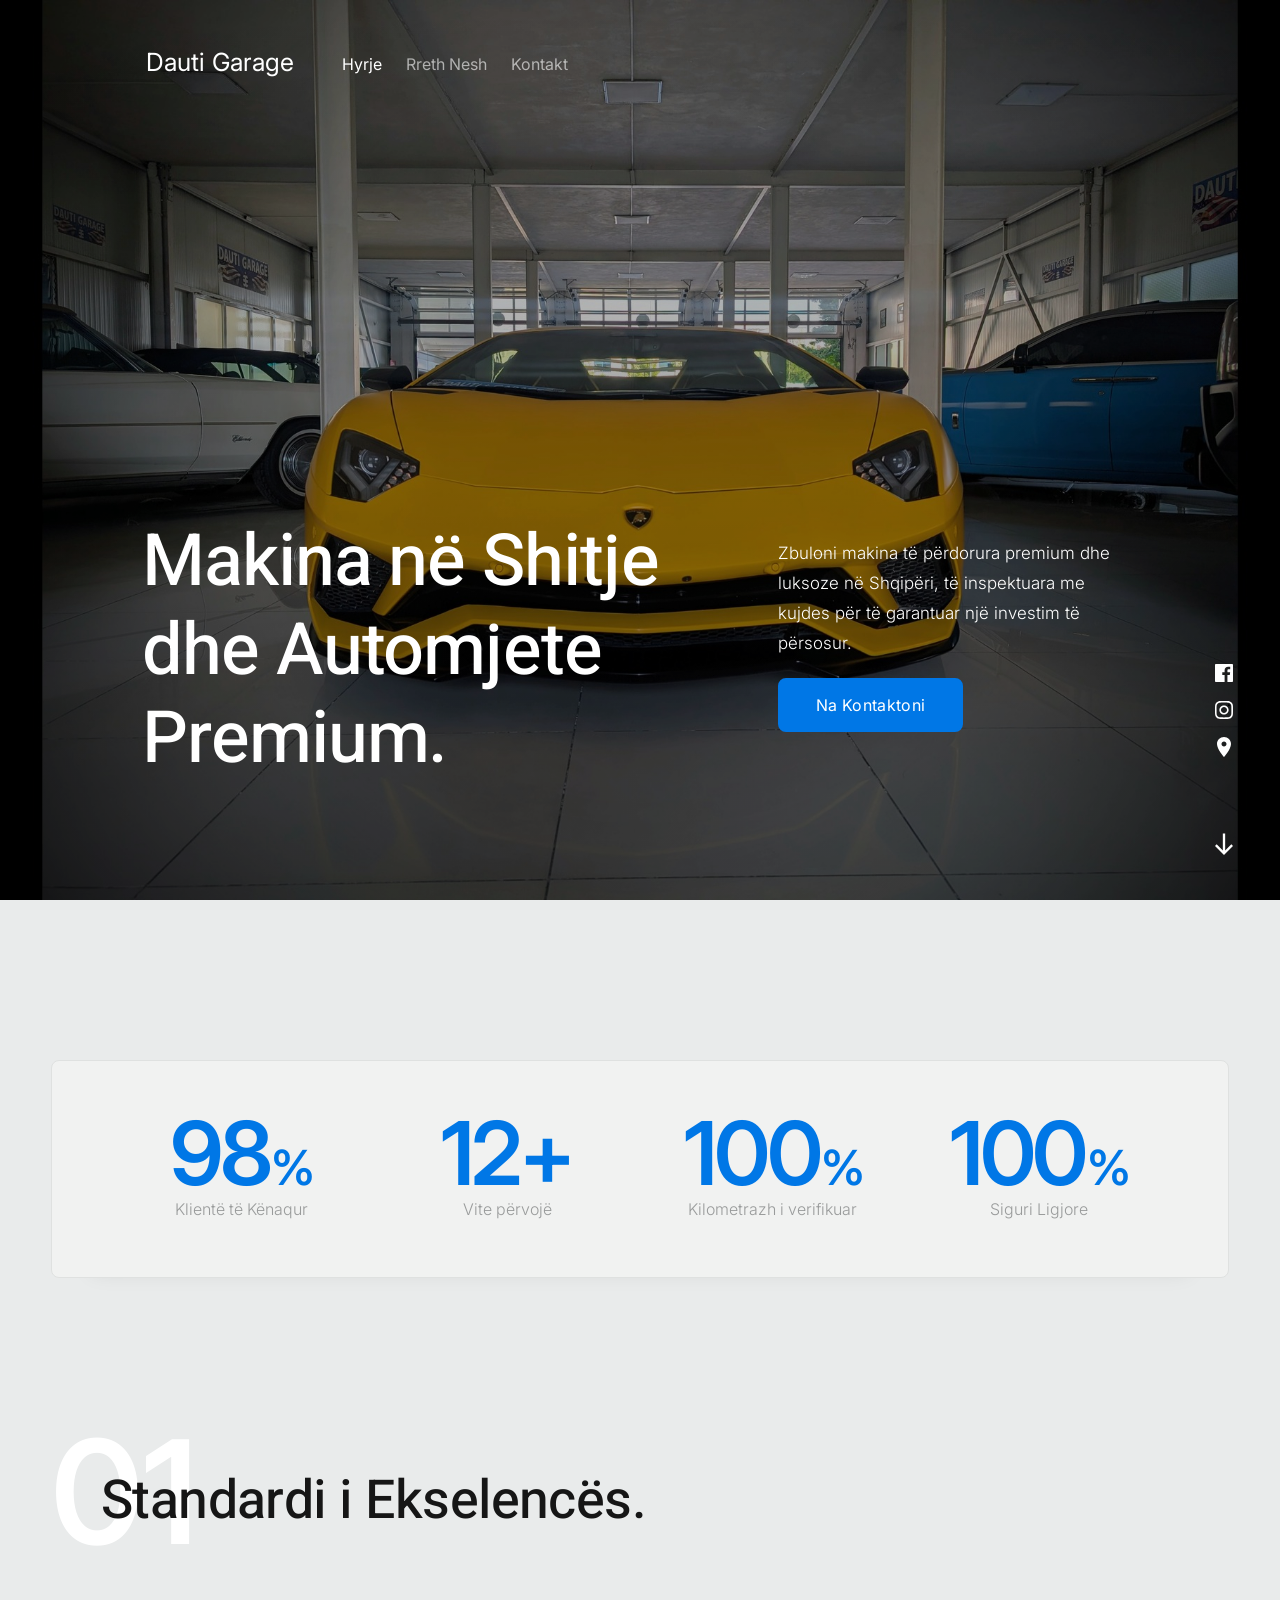
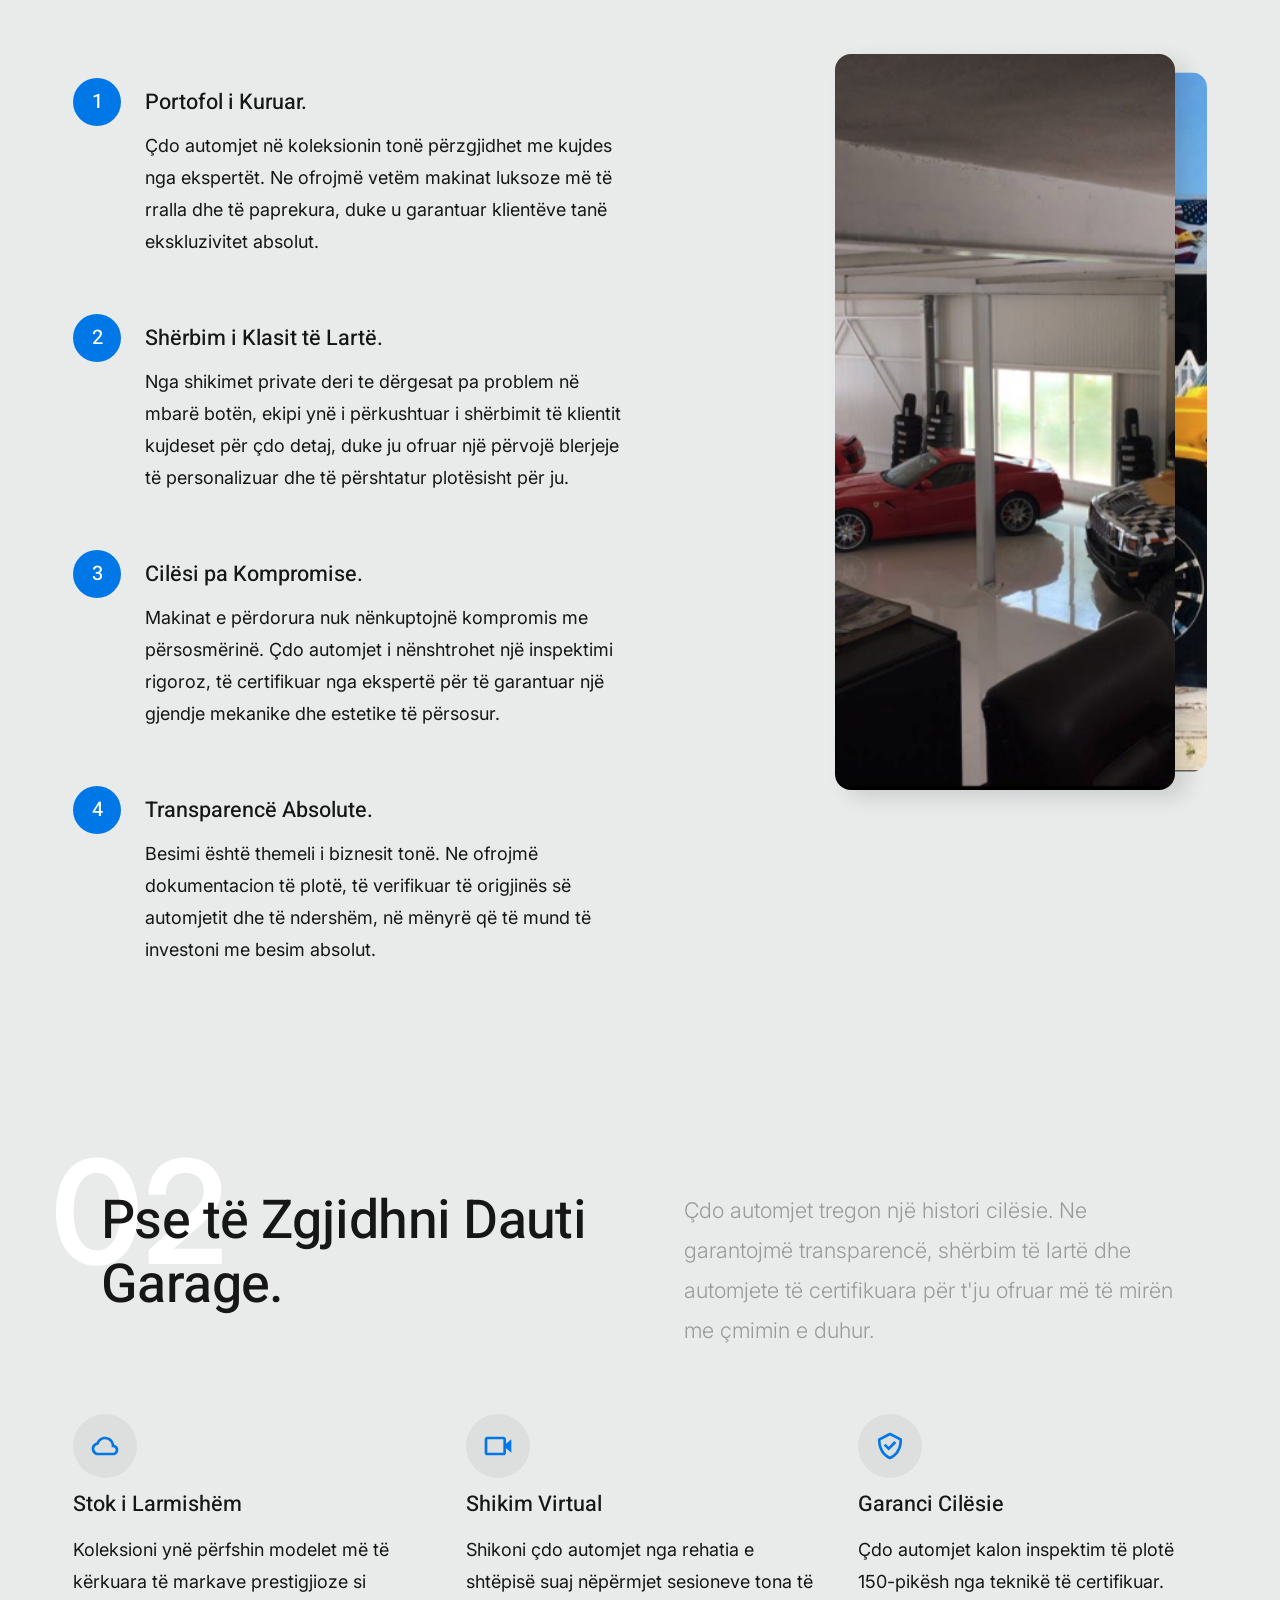
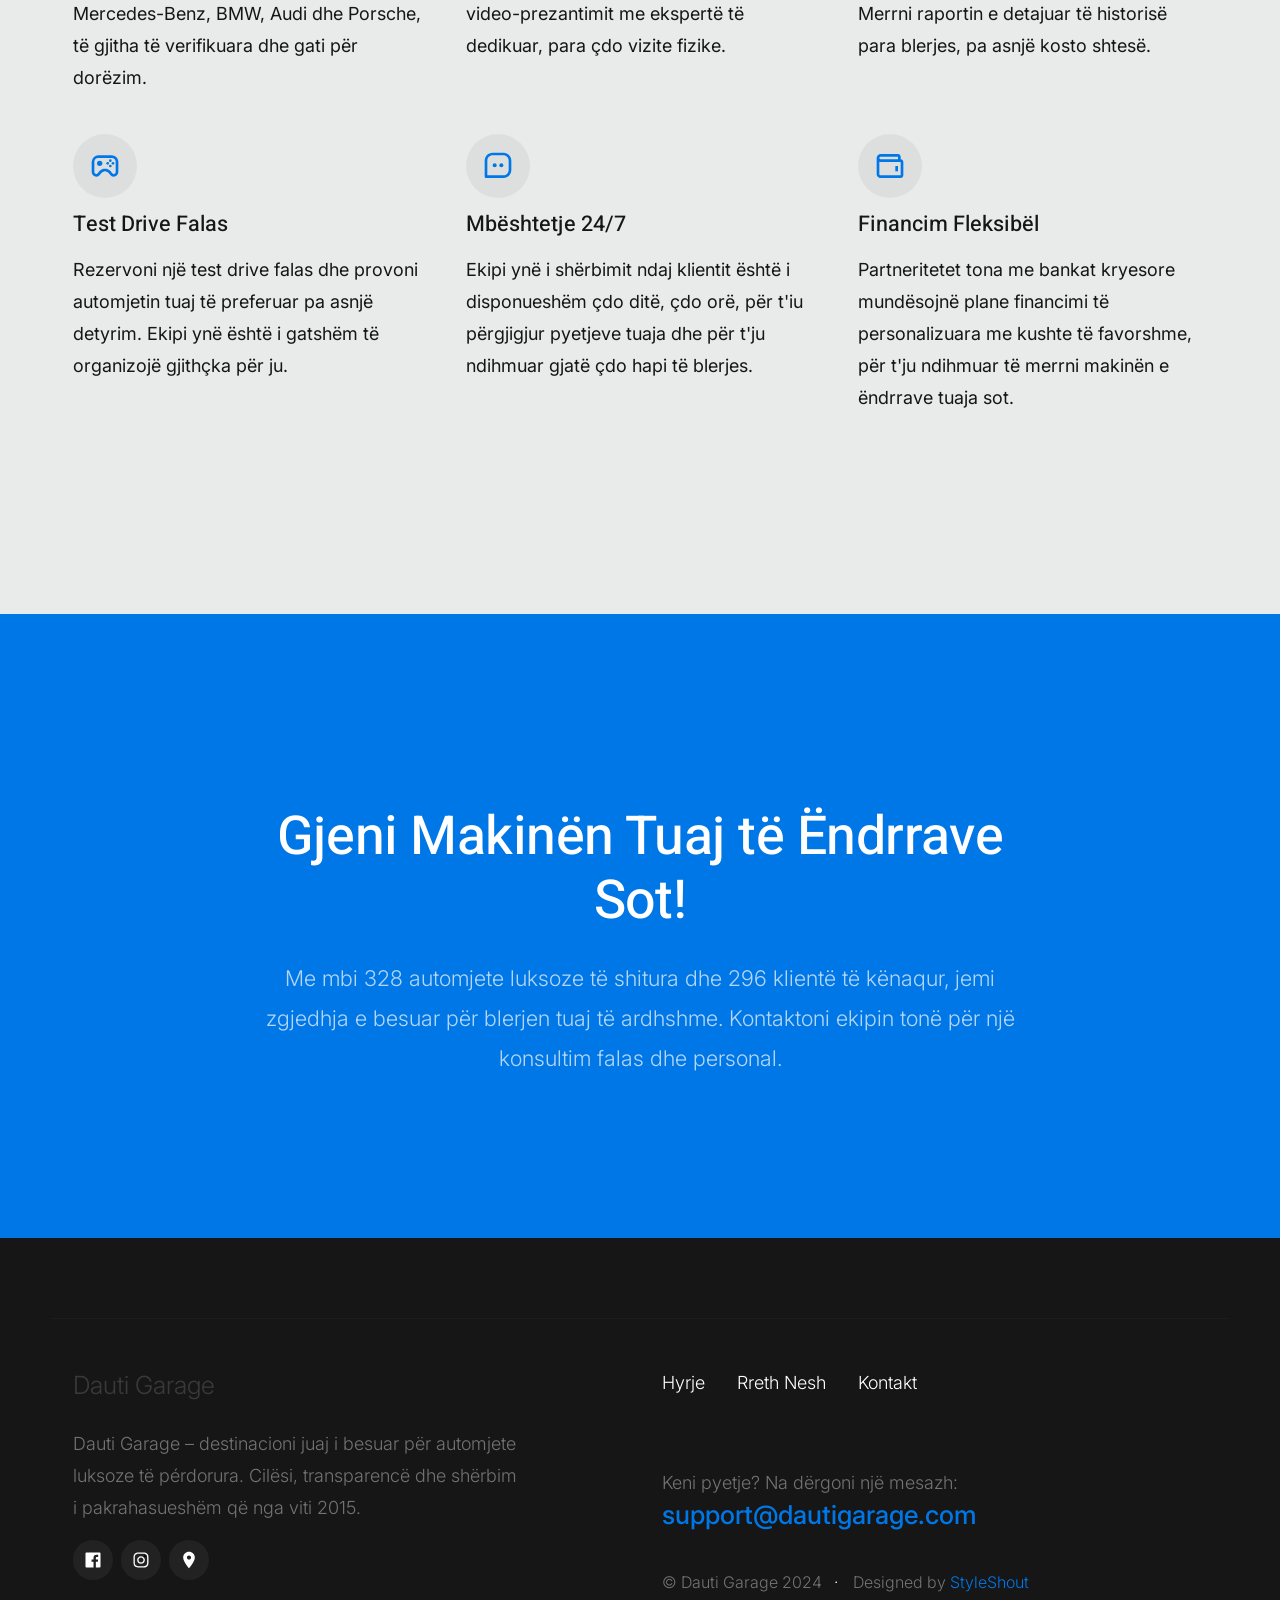
<file: index.html>
<!DOCTYPE html>
<html lang="sq" class="js">
<head>

    <!-- basic page needs
    ================================================== -->
    <meta charset="utf-8">
    <meta name="viewport" content="width=device-width, initial-scale=1">

    <!-- =====================================================
         SEO META TAGS
    ====================================================== -->

    <!-- Primary -->
    <title>Dauti Garage – Automjete Luksoze të Përdorura | Shitje Makina Elite</title>
    <meta name="description" content="Dauti Garage ofron automjetet luksoze më të zgjedhura dhe të inspektuara me kujdes. 328 makina të shitura, 99% vlerësim pozitiv. Portofol i kuruar, shërbim i klasit të lartë dhe transparencë absolute.">
    <meta name="keywords" content="makina luksoze, automjete të përdorura, dauti garage, shitje makina, makina elite, makina të dorës së dytë">
    <meta name="robots" content="index, follow">
    <meta name="author" content="Dauti Garage">
    <link rel="canonical" href="https://www.dautigarage.com/">

    <!-- Open Graph / Facebook -->
    <meta property="og:type" content="website">
    <meta property="og:url" content="https://www.dautigarage.com/">
    <meta property="og:title" content="Dauti Garage – Automjete Luksoze të Përdorura">
    <meta property="og:description" content="Ne ofrojmë vetëm makinat luksoze më të zgjedhura dhe të inspektuara me kujdes, për të garantuar që investimi juaj të jetë i përsosur.">
    <meta property="og:image" content="https://www.dautigarage.com/images/og-image.webp">
    <meta property="og:image:width" content="1200">
    <meta property="og:image:height" content="630">
    <meta property="og:locale" content="sq_AL">
    <meta property="og:site_name" content="Dauti Garage">

    <!-- Twitter Card -->
    <meta name="twitter:card" content="summary_large_image">
    <meta name="twitter:url" content="https://www.dautigarage.com/">
    <meta name="twitter:title" content="Dauti Garage – Automjete Luksoze të Përdorura">
    <meta name="twitter:description" content="Ne ofrojmë vetëm makinat luksoze më të zgjedhura dhe të inspektuara me kujdes, për të garantuar që investimi juaj të jetë i përsosur.">
    <meta name="twitter:image" content="https://www.dautigarage.com/images/og-image.webp">

    <!-- Structured Data (JSON-LD) -->
    <script type="application/ld+json">
    {
      "@context": "https://schema.org",
      "@type": "AutoDealer",
      "name": "Dauti Garage",
      "url": "https://www.dautigarage.com",
      "logo": "https://www.dautigarage.com/images/logo.webp",
      "image": "https://www.dautigarage.com/images/og-image.webp",
      "description": "Dauti Garage ofron automjetet luksoze më të zgjedhura dhe të inspektuara me kujdes.",
      "email": "support@dautigarage.com",
      "priceRange": "€€€",
      "aggregateRating": {
        "@type": "AggregateRating",
        "ratingValue": "4.9",
        "reviewCount": "296"
      },
      "sameAs": [
        "https://www.facebook.com/dautigarage",
        "https://www.instagram.com/dautigarage"
      ]
    }
    </script>

    <!-- CSS
    ================================================== -->
    <link rel="stylesheet" href="css/vendor.css">
    <link rel="stylesheet" href="css/styles.css">

    <!-- =====================================================
         PRELOADER REMOVAL: instantly show content
         Overrides the ss-preload / ss-loaded / ss-show
         animation gates so LCP fires immediately.
    ====================================================== -->
    <style>
        /* Hide the preloader element entirely */
        #preloader { display: none !important; }

        /* Skip all intro transition delays – content is visible on first paint */
        .s-header__inner,
        .s-intro__content-left,
        .s-intro__content-right,
        .s-intro__social,
        .s-intro__scroll {
            opacity          : 1 !important;
            transform        : translate(0, 0) !important;
            transition-delay : 0s !important;
        }

        /* Force body to be visible regardless of JS class state */
        body { visibility: visible !important; }
    </style>

</head>


<body id="top" class="ss-show">


    <!-- page wrap
    ================================================== -->
    <div id="page" class="s-pagewrap">


        <!-- # site header 
        ================================================== -->
        <header class="s-header">

            <div class="row s-header__inner">

                <div class="s-header__block">
                    <div class="s-header__logo">
                        <a class="logo" style="color: #ffffff; font-size: 2.5rem;" href="index.html">
                            Dauti Garage
                        </a>
                    </div>

                    <a class="s-header__menu-toggle" href="#0"><span>Menu</span></a>
                </div> <!-- end s-header__block -->

                <nav class="s-header__nav" aria-label="Navigimi kryesor">
                    <ul>
                        <li class="current"><a class="smoothscroll" href="#intro">Hyrje</a></li>
                        <li><a class="smoothscroll" href="#about">Rreth Nesh</a></li>
<!--                        <li><a class="smoothscroll" href="#testimonials">Vlerësimet</a></li>-->
                        <li><a class="smoothscroll" href="#footer">Kontakt</a></li>
                    </ul>
                </nav>

            </div> <!-- end s-header__inner -->

        </header> <!-- end s-header -->


        <!-- # site-content
        ================================================== -->
        <section id="content" class="s-content">


            <!-- intro
            ----------------------------------------------- -->
            <section id="intro" class="s-intro target-section" aria-label="Seksioni kryesor">

                <div class="s-intro__bg"></div>

                <div class="row s-intro__content">

                    <div class="column lg-12 s-intro__content-inner">
                        <div class="s-intro__content-left">
                            <h1 class="s-intro__content-title">
                                Makina në Shitje dhe Automjete Premium.
                            </h1>
                        </div>
                        <div class="s-intro__content-right">
                            <p class="s-intro__content-desc body-text-2">
                                Zbuloni makina të përdorura premium dhe luksoze në Shqipëri,
                                të inspektuara me kujdes për të garantuar një investim të përsosur.
                            </p> 

                            <div class="s-intro__content-buttons">
                                <a href="https://wa.link/3txpj3" class="btn btn--primary s-intro__content-btn">Na Kontaktoni</a>
                            </div>
                        </div>
                    </div> <!-- s-intro__content-inner -->

                </div> <!-- s-intro__content -->

                <ul class="s-intro__social" aria-label="Rrjetet sociale">
                    <li>
                        <a href="https://www.facebook.com/profile.php?id=100063569018785" aria-label="Na ndiqni në Facebook">
                            <svg xmlns="http://www.w3.org/2000/svg" width="24" height="24" viewBox="0 0 24 24" style="fill:rgba(0, 0, 0, 1);transform:;-ms-filter:" aria-hidden="true"><path d="M20,3H4C3.447,3,3,3.448,3,4v16c0,0.552,0.447,1,1,1h8.615v-6.96h-2.338v-2.725h2.338v-2c0-2.325,1.42-3.592,3.5-3.592 c0.699-0.002,1.399,0.034,2.095,0.107v2.42h-1.435c-1.128,0-1.348,0.538-1.348,1.325v1.735h2.697l-0.35,2.725h-2.348V21H20 c0.553,0,1-0.448,1-1V4C21,3.448,20.553,3,20,3z"></path></svg>
                            <span class="u-screen-reader-text">Facebook</span>
                        </a>
                    </li>
                    <li>
                        <a href="https://www.instagram.com/dauti_garage_sh.a_auto/" aria-label="Na ndiqni në Instagram">
                            <svg xmlns="http://www.w3.org/2000/svg" width="24" height="24" viewBox="0 0 24 24" style="fill:rgba(0, 0, 0, 1);transform:;-ms-filter:" aria-hidden="true"><path d="M11.999,7.377c-2.554,0-4.623,2.07-4.623,4.623c0,2.554,2.069,4.624,4.623,4.624c2.552,0,4.623-2.07,4.623-4.624 C16.622,9.447,14.551,7.377,11.999,7.377L11.999,7.377z M11.999,15.004c-1.659,0-3.004-1.345-3.004-3.003 c0-1.659,1.345-3.003,3.004-3.003s3.002,1.344,3.002,3.003C15.001,13.659,13.658,15.004,11.999,15.004L11.999,15.004z"></path><circle cx="16.806" cy="7.207" r="1.078"></circle><path d="M20.533,6.111c-0.469-1.209-1.424-2.165-2.633-2.632c-0.699-0.263-1.438-0.404-2.186-0.42 c-0.963-0.042-1.268-0.054-3.71-0.054s-2.755,0-3.71,0.054C7.548,3.074,6.809,3.215,6.11,3.479C4.9,3.946,3.945,4.902,3.477,6.111 c-0.263,0.7-0.404,1.438-0.419,2.186c-0.043,0.962-0.056,1.267-0.056,3.71c0,2.442,0,2.753,0.056,3.71 c0.015,0.748,0.156,1.486,0.419,2.187c0.469,1.208,1.424,2.164,2.634,2.632c0.696,0.272,1.435,0.426,2.185,0.45 c0.963,0.042,1.268,0.055,3.71,0.055s2.755,0,3.71-0.055c0.747-0.015,1.486-0.157,2.186-0.419c1.209-0.469,2.164-1.424,2.633-2.633 c0.263-0.7,0.404-1.438,0.419-2.186c0.043-0.962,0.056-1.267,0.056-3.71s0-2.753-0.056-3.71C20.941,7.57,20.801,6.819,20.533,6.111z M19.315,15.643c-0.007,0.576-0.111,1.147-0.311,1.688c-0.305,0.787-0.926,1.409-1.712,1.711c-0.535,0.199-1.099,0.303-1.67,0.311 c-0.95,0.044-1.218,0.055-3.654,0.055c-2.438,0-2.687,0-3.655-0.055c-0.569-0.007-1.135-0.112-1.669-0.311 c-0.789-0.301-1.414-0.923-1.719-1.711c-0.196-0.534-0.302-1.099-0.311-1.669c-0.043-0.95-0.053-1.218-0.053-3.654 c0-2.437,0-2.686,0.053-3.655c0.007-0.576,0.111-1.146,0.311-1.687c0.305-0.789,0.93-1.41,1.719-1.712 c0.534-0.198,1.1-0.303,1.669-0.311c0.951-0.043,1.218-0.055,3.655-0.055c2.437,0,2.687,0,3.654,0.055 c0.571,0.007,1.135,0.112,1.67,0.311c0.786,0.303,1.407,0.925,1.712,1.712c0.196,0.534,0.302,1.099,0.311,1.669 c0.043,0.951,0.054,1.218,0.054,3.655c0,2.436,0,2.698-0.043,3.654H19.315z"></path></svg>
                            <span class="u-screen-reader-text">Instagram</span>
                        </a>
                    </li>
                    <li>
                        <a href="https://www.google.com/maps/place/Dauti+Garage/@41.322918,19.4728955,1264m/data=!3m1!1e3!4m6!3m5!1s0x134fda26ad407651:0xeb342b2cc5b85378!8m2!3d41.3191389!4d19.4735164!16s%2Fg%2F11cn94s0nm?entry=ttu&g_ep=EgoyMDI2MDYyOC4wIKXMDSoASAFQAw%3D%3D" aria-label="Na ndiqni në Google Maps">
                            <svg xmlns="http://www.w3.org/2000/svg" width="24" height="24" viewBox="0 0 24 24" style="fill:rgba(0, 0, 0, 1);transform:;-ms-filter:" aria-hidden="true"><path d="M12 2C8.13 2 5 5.13 5 9c0 5.25 7 13 7 13s7-7.75 7-13c0-3.87-3.13-7-7-7zm0 9.5c-1.38 0-2.5-1.12-2.5-2.5s1.12-2.5 2.5-2.5 2.5 1.12 2.5 2.5-1.12 2.5-2.5 2.5z"></path></svg>
                            <span class="u-screen-reader-text">Google Maps</span>
                        </a>
                    </li>
                </ul>  <!-- s-intro__social -->

                <div class="s-intro__scroll">
                    <a href="#about" class="smoothscroll" aria-label="Shkoni poshtë tek seksioni Rreth Nesh">
                        <svg xmlns="http://www.w3.org/2000/svg" width="24" height="24" viewBox="0 0 24 24" style="fill: rgba(0, 0, 0, 1);transform: rotate(270deg);msFilter:progid:DXImageTransform.Microsoft.BasicImage(rotation=3);" aria-hidden="true"><path d="M21 11H6.414l5.293-5.293-1.414-1.414L2.586 12l7.707 7.707 1.414-1.414L6.414 13H21z"></path></svg>
                        <span class="u-screen-reader-text">Scroll</span>
                    </a>
                </div> <!-- s-intro__scroll -->

            </section> <!-- end s-intro -->


            <!-- about
            ----------------------------------------------- -->
            <section id="about" class="s-about target-section" aria-label="Rreth Nesh">


                <!-- stats -->
                <div class="row block-lg-one-fourth block-tab-one-half block-stack s-about__stats">

                    <div class="column s-about__stats-item">
                        <div class="s-about__stats-count">98<span>%</span></div>
                        <h5>Klientë të Kënaqur</h5>
                    </div>
                    <div class="column s-about__stats-item">
                        <div class="s-about__stats-count">12+</div>
                        <h5>Vite përvojë</h5>
                    </div>
                    <div class="column s-about__stats-item">
                        <div class="s-about__stats-count">100<span>%</span></div>
                        <h5>Kilometrazh i verifikuar</h5>
                    </div>
                    <div class="column s-about__stats-item">
                        <div class="s-about__stats-count">100<span>%</span></div>
                        <h5>Siguri Ligjore</h5>
                    </div>

                </div> <!-- end stats -->

                <!-- how-to -->
                <div class="s-about__howto">

                    <div class="row section-header" data-num="01">
                        <div class="column lg-12 title-block">
                            <h2 class="title text-display-1">Standardi i Ekselencës.</h2>
                        </div>
                    </div>

                    <div class="row s-about__howto-content">

                        <div class="column s-about__howto-process-block">

                            <div class="s-about__howto-process">
                                <div class="s-about__howto-process-step">
                                    <h3 class="h5">Portofol i Kuruar.</h3>
                                    <p>
                                        Çdo automjet në koleksionin tonë përzgjidhet me kujdes nga ekspertët.
                                        Ne ofrojmë vetëm makinat luksoze më të rralla dhe të paprekura,
                                        duke u garantuar klientëve tanë ekskluzivitet absolut.
                                    </p>
                                </div>
                                <div class="s-about__howto-process-step">
                                    <h3 class="h5">Shërbim i Klasit të Lartë.</h3>
                                    <p>
                                        Nga shikimet private deri te dërgesat pa problem në mbarë botën,
                                        ekipi ynë i përkushtuar i shërbimit të klientit kujdeset për çdo detaj,
                                        duke ju ofruar një përvojë blerjeje të personalizuar dhe të përshtatur plotësisht për ju.
                                    </p>
                                </div>
                                <div class="s-about__howto-process-step">
                                    <h3 class="h5">Cilësi pa Kompromise.</h3>
                                    <p>
                                        Makinat e përdorura nuk nënkuptojnë kompromis me përsosmërinë.
                                        Çdo automjet i nënshtrohet një inspektimi rigoroz,
                                        të certifikuar nga ekspertë për të garantuar një gjendje mekanike dhe estetike të përsosur.
                                    </p>
                                </div>
                                <div class="s-about__howto-process-step">
                                    <h3 class="h5">Transparencë Absolute.</h3>
                                    <p>
                                        Besimi është themeli i biznesit tonë. Ne ofrojmë dokumentacion të plotë,
                                        të verifikuar të origjinës së automjetit dhe të ndershëm,
                                        në mënyrë që të mund të investoni me besim absolut.
                                    </p>
                                </div>
                            </div> <!-- end how-to process -->

                        </div>

                        <div class="column s-about__howto-screens-block">

                            <div class="s-about__howto-screens">
                                <img style="object-fit: cover;" src="images/screens/screen_06.webp"
                                     srcset="images/screens/screen_06.webp 1x, images/screens/screen_06.webp 2x"
                                     alt="Pamje e brendshme e makinës luksoze – Dauti Garage" width="340" height="736" loading="lazy">
                                <img style="object-fit: cover;" src="images/screens/screen_07.webp"
                                     srcset="images/screens/screen_07.webp 1x, images/screens/screen_07.webp 2x"
                                     alt="Detaj i jashtëm i automjetit të përzgjedhur – Dauti Garage" width="340" height="736" loading="lazy">
                            </div>

                        </div>

                    </div>
        
                </div> <!-- end how-to -->


                <!-- features -->
                <div class="s-about__features">

                    <div class="row section-header" data-num="02">
                        <div class="column lg-6 stack-on-1000 title-block">
                            <h2 class="title text-display-1">Pse të Zgjidhni Dauti Garage.</h2>
                        </div>
                        <div class="column lg-6 stack-on-1000 desc-block">
                            <p class="desc lead">
                                Çdo automjet tregon një histori cilësie. Ne garantojmë
                                transparencë, shërbim të lartë dhe automjete të certifikuara
                                për t'ju ofruar më të mirën me çmimin e duhur.
                            </p>
                        </div>
                    </div>

                    <div class="row s-about__feature-list block-lg-one-third">
    
                        <div class="column s-about__feature-item">
                            <div class="s-about__feature-icon-block" aria-hidden="true">
                                <svg xmlns="http://www.w3.org/2000/svg" width="24" height="24" viewBox="0 0 24 24" style="fill: rgba(0, 0, 0, 1);transform: ;msFilter:;"><path d="M18.944 11.112C18.507 7.67 15.56 5 12 5 9.244 5 6.85 6.611 5.757 9.15 3.609 9.792 2 11.82 2 14c0 2.757 2.243 5 5 5h11c2.206 0 4-1.794 4-4a4.01 4.01 0 0 0-3.056-3.888zM18 17H7c-1.654 0-3-1.346-3-3 0-1.404 1.199-2.756 2.673-3.015l.581-.102.192-.558C8.149 8.274 9.895 7 12 7c2.757 0 5 2.243 5 5v1h1c1.103 0 2 .897 2 2s-.897 2-2 2z"></path></svg>
                            </div>
                            <div class="s-about__feature-text">
                                <h3 class="h5">Stok i Larmishëm</h3>
                                <p>Koleksioni ynë përfshin modelet më të kërkuara të markave prestigjioze
                                si Mercedes-Benz, BMW, Audi dhe Porsche, të gjitha të verifikuara dhe gati për dorëzim.</p>
                            </div>
                        </div>
            
                        <div class="column s-about__feature-item">
                            <div class="s-about__feature-icon-block" aria-hidden="true">
                                <svg xmlns="http://www.w3.org/2000/svg" width="24" height="24" viewBox="0 0 24 24" style="fill: rgba(0, 0, 0, 1);transform: ;msFilter:;"><path d="M18 7c0-1.103-.897-2-2-2H4c-1.103 0-2 .897-2 2v10c0 1.103.897 2 2 2h12c1.103 0 2-.897 2-2v-3.333L22 17V7l-4 3.333V7zm-1.998 10H4V7h12l.001 4.999L16 12l.001.001.001 4.999z"></path></svg>
                            </div>
                            <div class="s-about__feature-text">
                                <h3 class="h5">Shikim Virtual</h3>
                                <p>Shikoni çdo automjet nga rehatia e shtëpisë suaj nëpërmjet sesioneve tona të video-prezantimit
                                me ekspertë të dedikuar, para çdo vizite fizike.</p>
                            </div>
                        </div>
            
                        <div class="column s-about__feature-item">
                            <div class="s-about__feature-icon-block" aria-hidden="true">
                                <svg xmlns="http://www.w3.org/2000/svg" width="24" height="24" viewBox="0 0 24 24" style="fill: rgba(0, 0, 0, 1);transform: ;msFilter:;"><path d="M20.995 6.9a.998.998 0 0 0-.548-.795l-8-4a1 1 0 0 0-.895 0l-8 4a1.002 1.002 0 0 0-.547.795c-.011.107-.961 10.767 8.589 15.014a.987.987 0 0 0 .812 0c9.55-4.247 8.6-14.906 8.589-15.014zM12 19.897C5.231 16.625 4.911 9.642 4.966 7.635L12 4.118l7.029 3.515c.037 1.989-.328 9.018-7.029 12.264z"></path><path d="m11 12.586-2.293-2.293-1.414 1.414L11 15.414l5.707-5.707-1.414-1.414z"></path></svg>
                            </div>
                            <div class="s-about__feature-text">
                                <h3 class="h5">Garanci Cilësie</h3>
                                <p>Çdo automjet kalon inspektim të plotë 150-pikësh nga teknikë të certifikuar.
                                Merrni raportin e detajuar të historisë para blerjes, pa asnjë kosto shtesë.</p>
                            </div>
                        </div>
            
                        <div class="column s-about__feature-item">
                            <div class="s-about__feature-icon-block" aria-hidden="true">
                                <svg xmlns="http://www.w3.org/2000/svg" viewBox="0 0 24 24" width="24" height="24" style="fill: rgba(0, 0, 0, 1);transform: ;msFilter:;"><path d="M22 8.65A5 5 0 0 0 17 4H7a5 5 0 0 0-5 4.74A2 2 0 0 0 2 9v7.5A3.48 3.48 0 0 0 5.5 20c1.43 0 2.32-1.06 3.19-2.09.32-.37.65-.76 1-1.1a4.81 4.81 0 0 1 1.54-.75 6.61 6.61 0 0 1 1.54 0 4.81 4.81 0 0 1 1.54.75c.35.34.68.73 1 1.1.87 1 1.76 2.09 3.19 2.09a3.48 3.48 0 0 0 3.5-3.5V9a2.09 2.09 0 0 0 0-.26zm-2 7.85a1.5 1.5 0 0 1-1.5 1.5c-.5 0-1-.64-1.66-1.38-.34-.39-.72-.85-1.15-1.26a6.68 6.68 0 0 0-2.46-1.25 6.93 6.93 0 0 0-2.46 0 6.68 6.68 0 0 0-2.46 1.25c-.43.41-.81.87-1.15 1.26C6.54 17.36 6 18 5.5 18A1.5 1.5 0 0 1 4 16.5V9a.77.77 0 0 0 0-.15A3 3 0 0 1 7 6h10a3 3 0 0 1 3 2.72v.12A.86.86 0 0 0 20 9z"></path><circle cx="16" cy="12" r="1"></circle><circle cx="18" cy="10" r="1"></circle><circle cx="16" cy="8" r="1"></circle><circle cx="14" cy="10" r="1"></circle><circle cx="8" cy="10" r="2"></circle></svg>
                            </div>
                            <div class="s-about__feature-text">
                                <h3 class="h5">Test Drive Falas</h3>
                                <p>Rezervoni një test drive falas dhe provoni automjetin tuaj të preferuar
                                pa asnjë detyrim. Ekipi ynë është i gatshëm të organizojë gjithçka për ju.</p>
                            </div>
                        </div>
            
                        <div class="column s-about__feature-item">
                            <div class="s-about__feature-icon-block" aria-hidden="true">
                                <svg xmlns="http://www.w3.org/2000/svg" width="24" height="24" viewBox="0 0 24 24" style="fill: rgba(0, 0, 0, 1);transform: ;msFilter:;"><path d="M16 2H8C4.691 2 2 4.691 2 8v12a1 1 0 0 0 1 1h13c3.309 0 6-2.691 6-6V8c0-3.309-2.691-6-6-6zm4 13c0 2.206-1.794 4-4 4H4V8c0-2.206 1.794-4 4-4h8c2.206 0 4 1.794 4 4v7z"></path><circle cx="9.5" cy="11.5" r="1.5"></circle><circle cx="14.5" cy="11.5" r="1.5"></circle></svg>
                            </div>
                            <div class="s-about__feature-text">
                                <h3 class="h5">Mbështetje 24/7</h3>
                                <p>Ekipi ynë i shërbimit ndaj klientit është i disponueshëm çdo ditë, çdo orë,
                                për t'iu përgjigjur pyetjeve tuaja dhe për t'ju ndihmuar gjatë çdo hapi të blerjes.</p>
                            </div>
                        </div>
                
                        <div class="column s-about__feature-item">
                            <div class="s-about__feature-icon-block" aria-hidden="true">
                                <svg xmlns="http://www.w3.org/2000/svg" width="24" height="24" viewBox="0 0 24 24" style="fill: rgba(0, 0, 0, 1);transform: ;msFilter:;"><path d="M16 12h2v4h-2z"></path><path d="M20 7V5c0-1.103-.897-2-2-2H5C3.346 3 2 4.346 2 6v12c0 2.201 1.794 3 3 3h15c1.103 0 2-.897 2-2V9c0-1.103-.897-2-2-2zM5 5h13v2H5a1.001 1.001 0 0 1 0-2zm15 14H5.012C4.55 18.988 4 18.805 4 18V8.815c.314.113.647.185 1 .185h15v10z"></path></svg>
                            </div>
                            <div class="s-about__feature-text">
                                <h3 class="h5">Financim Fleksibël</h3>
                                <p>Partneritetet tona me bankat kryesore mundësojnë plane financimi të personalizuara
                                me kushte të favorshme, për t'ju ndihmuar të merrni makinën e ëndrrave tuaja sot.</p>
                            </div>
                        </div>
            
                    </div> <!-- end features-list -->

                </div> <!-- end features -->

            </section> <!-- end s-about -->


            <!-- testimonials
            ----------------------------------------------- -->
<!--            <section id="testimonials" class="s-testimonials target-section" aria-label="Vlerësimet e klientëve">-->

<!--                <div class="row narrow text-center s-testimonials__header">-->
<!--                    <div class="column lg-12">-->
<!--                        <h3 class="h2">Çfarë Thonë Klientët Tanë.</h3>-->
<!--                    </div>-->
<!--                </div>-->

<!--                <div class="row s-testimonials__content">-->
<!--                    <div class="column lg-12">-->
<!--        -->
<!--                        <div class="swiper-container s-testimonials__slider">-->
<!--        -->
<!--                            <div class="swiper-wrapper">-->
<!--    -->
<!--                                <div class="s-testimonials__slide swiper-slide">-->
<!--                                    <div class="s-testimonials__author">-->
<!--                                        <img src="images/avatars/user-02.webp" alt="Foto e klientit Arben Krasniqi" class="s-testimonials__avatar" width="56" height="56" loading="lazy">-->
<!--                                        <cite class="s-testimonials__cite">-->
<!--                                            <strong>Arben Krasniqi</strong>-->
<!--                                            <span>Sipërmarrës, Tiranë</span>-->
<!--                                        </cite>-->
<!--                                    </div>-->
<!--                                    <p>-->
<!--                                        Shërbimi i Dauti Garage ishte i jashtëzakonshëm. Bleva një BMW Serie 7 dhe gjithçka-->
<!--                                        ishte transparente dhe profesionale. Makina ishte saktësisht ashtu siç u përshkrua.-->
<!--                                        Do ta rekomandoja pa hezitim.-->
<!--                                    </p>-->
<!--                                </div> &lt;!&ndash; end s-testimonials__slide &ndash;&gt;-->
<!--                -->
<!--                                <div class="s-testimonials__slide swiper-slide">-->
<!--                                    <div class="s-testimonials__author">-->
<!--                                        <img src="images/avatars/user-03.webp" alt="Foto e klientit Elira Hoxha" class="s-testimonials__avatar" width="56" height="56" loading="lazy">-->
<!--                                        <cite class="s-testimonials__cite">-->
<!--                                            <strong>Elira Hoxha</strong>-->
<!--                                            <span>Mjeke, Prishtinë</span>-->
<!--                                        </cite>-->
<!--                                    </div>-->
<!--                                    <p>-->
<!--                                        Kërkoja një Mercedes GLE dhe ekipi i Dauti Garage më ndihmoi të gjeja opsionin e-->
<!--                                        përsosur brenda buxhetit tim. Procesi ishte i thjeshtë dhe dorëzimi u bë në kohë rekord.-->
<!--                                    </p>-->
<!--                                </div> &lt;!&ndash; end s-testimonials__slide &ndash;&gt;-->
<!--                -->
<!--                                <div class="s-testimonials__slide swiper-slide">-->
<!--                                    <div class="s-testimonials__author">-->
<!--                                        <img src="images/avatars/user-01.webp" alt="Foto e klientit Driton Berisha" class="s-testimonials__avatar" width="56" height="56" loading="lazy">-->
<!--                                        <cite class="s-testimonials__cite">-->
<!--                                            <strong>Driton Berisha</strong>-->
<!--                                            <span>Arkitekt, Shkodër</span>-->
<!--                                        </cite>-->
<!--                                    </div>-->
<!--                                    <p>-->
<!--                                        Pas shumë vitesh blerje nga tregtarë jo të besueshëm, Dauti Garage ishte freski i vërtetë.-->
<!--                                        Dokumentacioni i plotë, inspektimi i detajuar dhe çmimi i drejtë. Bravo!-->
<!--                                    </p>-->
<!--                                </div> &lt;!&ndash; end s-testimonials__slide &ndash;&gt;-->
<!--        -->
<!--                                <div class="s-testimonials__slide swiper-slide">-->
<!--                                    <div class="s-testimonials__author">-->
<!--                                        <img src="images/avatars/user-06.webp" alt="Foto e klientit Gentian Leka" class="s-testimonials__avatar" width="56" height="56" loading="lazy">-->
<!--                                        <cite class="s-testimonials__cite">-->
<!--                                            <strong>Gentian Leka</strong>-->
<!--                                            <span>Drejtues Kompanie, Durrës</span>-->
<!--                                        </cite>-->
<!--                                    </div>-->
<!--                                    <p>-->
<!--                                        Eksperienca me Dauti Garage kaloi të gjitha pritjet e mia. Porsche Cayenne që bleva-->
<!--                                        ishte në gjendje perfekte. Shërbimi post-shitje është gjithashtu i shkëlqyer.-->
<!--                                    </p>-->
<!--                                </div> &lt;!&ndash; end s-testimonials__slide &ndash;&gt;-->
<!--            -->
<!--                            </div> &lt;!&ndash; end swiper-wrapper &ndash;&gt;-->
<!--        -->
<!--                            <div class="swiper-pagination"></div>-->
<!--        -->
<!--                        </div> &lt;!&ndash; end swiper-container &ndash;&gt;-->
<!--        -->
<!--                    </div> &lt;!&ndash; end column &ndash;&gt;-->
<!--                </div> &lt;!&ndash; end s-testimonials__content &ndash;&gt;-->

                <!-- contact / CTA
                ----------------------------------------------- -->
                <section id="CTA" class="s-download target-section" aria-label="Na Kontaktoni">
                    <div class="row s-download__header">
                        <div class="column lg-12">
                            <h2 class="text-display-1">Gjeni Makinën Tuaj të Ëndrrave Sot!</h2>
                            <p class="lead">
                                Me mbi 328 automjete luksoze të shitura dhe 296 klientë të kënaqur,
                                jemi zgjedhja e besuar për blerjen tuaj të ardhshme. Kontaktoni ekipin tonë
                                për një konsultim falas dhe personal.
                            </p>
                        </div>
                    </div>
                </section>

            </section>


        </section> <!-- end s-content -->


        <!-- # site-footer
        ================================================== -->
        <footer id="footer" class="s-footer footer target-section" role="contentinfo">

            <div class="row s-footer__bottom">
                <div class="column lg-5 md-6 stack-on-900">
                    <div class="footer__logo">
                        <a class="logo" style="color: #ffffff; font-size: 2.5rem;" href="index.html" aria-label="Dauti Garage – Kreu">
                            Dauti Garage
                        </a>
                    </div>
    
                    <p>
                        Dauti Garage – destinacioni juaj i besuar për automjete luksoze të pérdorura.
                        Cilësi, transparencë dhe shërbim i pakrahasueshëm që nga viti 2015.
                    </p>
    
                    <ul class="s-footer__social" aria-label="Rrjetet sociale">
                        <li>
                            <a href="https://www.facebook.com/profile.php?id=100063569018785" aria-label="Na ndiqni në Facebook">
                                <svg xmlns="http://www.w3.org/2000/svg" width="24" height="24" viewBox="0 0 24 24" style="fill:rgba(0, 0, 0, 1);" aria-hidden="true"><path d="M20,3H4C3.447,3,3,3.448,3,4v16c0,0.552,0.447,1,1,1h8.615v-6.96h-2.338v-2.725h2.338v-2c0-2.325,1.42-3.592,3.5-3.592 c0.699-0.002,1.399,0.034,2.095,0.107v2.42h-1.435c-1.128,0-1.348,0.538-1.348,1.325v1.735h2.697l-0.35,2.725h-2.348V21H20 c0.553,0,1-0.448,1-1V4C21,3.448,20.553,3,20,3z"></path></svg>
                                <span class="u-screen-reader-text">Facebook</span>
                            </a>
                        </li>
                        <li>
                            <a href="https://www.instagram.com/dauti_garage_sh.a_auto/" aria-label="Na ndiqni në Instagram">
                                <svg xmlns="http://www.w3.org/2000/svg" width="24" height="24" viewBox="0 0 24 24" style="fill:rgba(0, 0, 0, 1);" aria-hidden="true"><path d="M11.999,7.377c-2.554,0-4.623,2.07-4.623,4.623c0,2.554,2.069,4.624,4.623,4.624c2.552,0,4.623-2.07,4.623-4.624 C16.622,9.447,14.551,7.377,11.999,7.377L11.999,7.377z M11.999,15.004c-1.659,0-3.004-1.345-3.004-3.003 c0-1.659,1.345-3.003,3.004-3.003s3.002,1.344,3.002,3.003C15.001,13.659,13.658,15.004,11.999,15.004L11.999,15.004z"></path><circle cx="16.806" cy="7.207" r="1.078"></circle><path d="M20.533,6.111c-0.469-1.209-1.424-2.165-2.633-2.632c-0.699-0.263-1.438-0.404-2.186-0.42 c-0.963-0.042-1.268-0.054-3.71-0.054s-2.755,0-3.71,0.054C7.548,3.074,6.809,3.215,6.11,3.479C4.9,3.946,3.945,4.902,3.477,6.111 c-0.263,0.7-0.404,1.438-0.419,2.186c-0.043,0.962-0.056,1.267-0.056,3.71c0,2.442,0,2.753,0.056,3.71 c0.015,0.748,0.156,1.486,0.419,2.187c0.469,1.208,1.424,2.164,2.634,2.632c0.696,0.272,1.435,0.426,2.185,0.45 c0.963,0.042,1.268,0.055,3.71,0.055s2.755,0,3.71-0.055c0.747-0.015,1.486-0.157,2.186-0.419c1.209-0.469,2.164-1.424,2.633-2.633 c0.263-0.7,0.404-1.438,0.419-2.186c0.043-0.962,0.056-1.267,0.056-3.71s0-2.753-0.056-3.71C20.941,7.57,20.801,6.819,20.533,6.111z M19.315,15.643c-0.007,0.576-0.111,1.147-0.311,1.688c-0.305,0.787-0.926,1.409-1.712,1.711c-0.535,0.199-1.099,0.303-1.67,0.311 c-0.95,0.044-1.218,0.055-3.654,0.055c-2.438,0-2.687,0-3.655-0.055c-0.569-0.007-1.135-0.112-1.669-0.311 c-0.789-0.301-1.414-0.923-1.719-1.711c-0.196-0.534-0.302-1.099-0.311-1.669c-0.043-0.95-0.053-1.218-0.053-3.654 c0-2.437,0-2.686,0.053-3.655c0.007-0.576,0.111-1.146,0.311-1.687c0.305-0.789,0.93-1.41,1.719-1.712 c0.534-0.198,1.1-0.303,1.669-0.311c0.951-0.043,1.218-0.055,3.655-0.055c2.437,0,2.687,0,3.654,0.055 c0.571,0.007,1.135,0.112,1.67,0.311c0.786,0.303,1.407,0.925,1.712,1.712c0.196,0.534,0.302,1.099,0.311,1.669 c0.043,0.951,0.054,1.218,0.054,3.655c0,2.436,0,2.698-0.043,3.654H19.315z"></path></svg>
                                <span class="u-screen-reader-text">Instagram</span>
                            </a>
                        </li>
                        <li>
                            <a href="https://www.google.com/maps/place/Dauti+Garage/@41.322918,19.4728955,1264m/data=!3m1!1e3!4m6!3m5!1s0x134fda26ad407651:0xeb342b2cc5b85378!8m2!3d41.3191389!4d19.4735164!16s%2Fg%2F11cn94s0nm?entry=ttu&g_ep=EgoyMDI2MDYyOC4wIKXMDSoASAFQAw%3D%3D" aria-label="Na ndiqni në Twitter">
                                <svg xmlns="http://www.w3.org/2000/svg" width="24" height="24" viewBox="0 0 24 24" style="fill:rgba(0, 0, 0, 1);" aria-hidden="true"><path d="M12 2C8.13 2 5 5.13 5 9c0 5.25 7 13 7 13s7-7.75 7-13c0-3.87-3.13-7-7-7zm0 9.5c-1.38 0-2.5-1.12-2.5-2.5s1.12-2.5 2.5-2.5 2.5 1.12 2.5 2.5-1.12 2.5-2.5 2.5z"></path></svg>
                                <span class="u-screen-reader-text">Google Maps</span>
                            </a>
                        </li>
                    </ul>
                </div>
    
                <div class="column lg-6 stack-on-900 end">
                    <nav aria-label="Lidhjet e faqes">
                        <ul class="s-footer__site-links">
                            <li><a class="smoothscroll" href="#intro" title="Hyrje">Hyrje</a></li>
                            <li><a class="smoothscroll" href="#about" title="Rreth Nesh">Rreth Nesh</a></li>
<!--                            <li><a class="smoothscroll" href="#testimonials" title="Vlerësime">Vlerësimet</a></li>-->
                            <li><a class="smoothscroll" href="#CTA" title="Kontakt">Kontakt</a></li>
                        </ul>
                    </nav>
    
                    <p class="s-footer__contact">
                        Keni pyetje? Na dërgoni një mesazh: <br>
                        <a href="mailto:support@dautigarage.com" class="s-footer__mail-link">support@dautigarage.com</a>
                    </p>
    
                    <div class="ss-copyright">
                        <span>© Dauti Garage 2024</span>
                        <span>Designed by <a href="https://www.styleshout.com/" rel="noopener noreferrer">StyleShout</a></span>
                    </div>
                </div>
    
            </div>
    
            <div class="ss-go-top">
                <a class="smoothscroll" title="Kthehu lart" href="#top" aria-label="Kthehu në krye të faqes">
                    <svg xmlns="http://www.w3.org/2000/svg" width="24" height="24" viewBox="0 0 24 24" style="fill: rgba(0, 0, 0, 1);" aria-hidden="true"><path d="M6 4h12v2H6zm5 10v6h2v-6h5l-6-6-6 6z"></path></svg>
                </a>
            </div> <!-- end ss-go-top -->
    
        </footer> <!-- end footer -->

    </div>

    <!-- Java Script
    ================================================== -->
    <script src="js/plugins.js" defer></script>
    <script src="js/main.js" defer></script>

</body>
</html>
</file>
<file: css/vendor.css>
/* ===================================================================
 * Booth Third-party Stylesheets
 * Template Ver. 1.0.0
 * 10-20-2021
 * -------------------------------------------------------------------
 *
 * TOC:
 * # PrismJS
 * # Swiper
 * # Basiclightbox
 *
 * ------------------------------------------------------------------- */

/* ===================================================================
 * # PrismJS 1.20.0
 *   https://prismjs.com/download.html#themes=prism-okaidia&languages=markup+css+clike+javascript+markup-templating+php 
 *   
 *   okaidia theme for JavaScript, CSS and HTML
 *   Loosely based on Monokai textmate theme by http://www.monokai.nl/
 *   @author ocodia
 * ------------------------------------------------------------------- */
code[class*="language-"],
pre[class*="language-"] {
    color           : #f8f8f2;
    background      : none;
    text-shadow     : 0 1px rgba(0, 0, 0, 0.3);
    font-family     : var(--font-mono);
    font-size       : calc(var(--text-size) * 0.9444);
    text-align      : left;
    white-space     : pre;
    word-spacing    : normal;
    word-break      : normal;
    word-wrap       : normal;
    line-height     : var(--vspace-1);
    -moz-tab-size   : 4;
    -o-tab-size     : 4;
    tab-size        : 4;
    -webkit-hyphens : none;
    -moz-hyphens    : none;
    -ms-hyphens     : none;
    hyphens         : none;
}

/* Code blocks */

pre[class*="language-"] {
    padding  : var(--vspace-0_5) 0 var(--vspace-1);
    margin   : var(--vspace-1) 0;
    overflow : auto;
}

:not(pre)>code[class*="language-"],
pre[class*="language-"] {
    background : #272822;
}

/* Inline code */

:not(pre)>code[class*="language-"] {
    padding     : .1em;
    white-space : normal;
}

.token.comment,
.token.prolog,
.token.doctype,
.token.cdata {
    color : slategray;
}

.token.punctuation {
    color : #f8f8f2;
}

.token.namespace {
    opacity : .7;
}

.token.property,
.token.tag,
.token.constant,
.token.symbol,
.token.deleted {
    color : #f92672;
}

.token.boolean,
.token.number {
    color : #ae81ff;
}

.token.selector,
.token.attr-name,
.token.string,
.token.char,
.token.builtin,
.token.inserted {
    color : #a6e22e;
}

.token.operator,
.token.entity,
.token.url,
.language-css .token.string,
.style .token.string,
.token.variable {
    color : #f8f8f2;
}

.token.atrule,
.token.attr-value,
.token.function,
.token.class-name {
    color : #e6db74;
}

.token.keyword {
    color : #66d9ef;
}

.token.regex,
.token.important {
    color : #fd971f;
}

.token.important,
.token.bold {
    font-weight : bold;
}

.token.italic {
    font-style : italic;
}

.token.entity {
    cursor : help;
}


/* ===================================================================
 * # Swiper 6.4.5
 *   Most modern mobile touch slider and framework with hardware accelerated transitions
 *   https://swiperjs.com
 *
 *   Copyright 2014-2020 Vladimir Kharlampidi
 *
 *   Released under the MIT License
 *
 *   Released on: December 18, 2020
 * ------------------------------------------------------------------- */
@font-face {
    font-family : "swiper-icons";
    src         : url("data:application/font-woff;charset=utf-8;base64, [base64]//wADZ2x5ZgAAAywAAADMAAAD2MHtryVoZWFkAAABbAAAADAAAAA2E2+eoWhoZWEAAAGcAAAAHwAAACQC9gDzaG10eAAAAigAAAAZAAAArgJkABFsb2NhAAAC0AAAAFoAAABaFQAUGG1heHAAAAG8AAAAHwAAACAAcABAbmFtZQAAA/gAAAE5AAACXvFdBwlwb3N0AAAFNAAAAGIAAACE5s74hXjaY2BkYGAAYpf5Hu/j+W2+MnAzMYDAzaX6QjD6/4//Bxj5GA8AuRwMYGkAPywL13jaY2BkYGA88P8Agx4j+/8fQDYfA1AEBWgDAIB2BOoAeNpjYGRgYNBh4GdgYgABEMnIABJzYNADCQAACWgAsQB42mNgYfzCOIGBlYGB0YcxjYGBwR1Kf2WQZGhhYGBiYGVmgAFGBiQQkOaawtDAoMBQxXjg/wEGPcYDDA4wNUA2CCgwsAAAO4EL6gAAeNpj2M0gyAACqxgGNWBkZ2D4/wMA+xkDdgAAAHjaY2BgYGaAYBkGRgYQiAHyGMF8FgYHIM3DwMHABGQrMOgyWDLEM1T9/w8UBfEMgLzE////P/5//f/V/xv+r4eaAAeMbAxwIUYmIMHEgKYAYjUcsDAwsLKxc3BycfPw8jEQA/[base64]/uznmfPFBNODM2K7MTQ45YEAZqGP81AmGGcF3iPqOop0r1SPTaTbVkfUe4HXj97wYE+yNwWYxwWu4v1ugWHgo3S1XdZEVqWM7ET0cfnLGxWfkgR42o2PvWrDMBSFj/IHLaF0zKjRgdiVMwScNRAoWUoH78Y2icB/yIY09An6AH2Bdu/UB+yxopYshQiEvnvu0dURgDt8QeC8PDw7Fpji3fEA4z/PEJ6YOB5hKh4dj3EvXhxPqH/SKUY3rJ7srZ4FZnh1PMAtPhwP6fl2PMJMPDgeQ4rY8YT6Gzao0eAEA409DuggmTnFnOcSCiEiLMgxCiTI6Cq5DZUd3Qmp10vO0LaLTd2cjN4fOumlc7lUYbSQcZFkutRG7g6JKZKy0RmdLY680CDnEJ+UMkpFFe1RN7nxdVpXrC4aTtnaurOnYercZg2YVmLN/d/gczfEimrE/fs/bOuq29Zmn8tloORaXgZgGa78yO9/cnXm2BpaGvq25Dv9S4E9+5SIc9PqupJKhYFSSl47+Qcr1mYNAAAAeNptw0cKwkAAAMDZJA8Q7OUJvkLsPfZ6zFVERPy8qHh2YER+3i/BP83vIBLLySsoKimrqKqpa2hp6+jq6RsYGhmbmJqZSy0sraxtbO3sHRydnEMU4uR6yx7JJXveP7WrDycAAAAAAAH//wACeNpjYGRgYOABYhkgZgJCZgZNBkYGLQZtIJsFLMYAAAw3ALgAeNolizEKgDAQBCchRbC2sFER0YD6qVQiBCv/H9ezGI6Z5XBAw8CBK/m5iQQVauVbXLnOrMZv2oLdKFa8Pjuru2hJzGabmOSLzNMzvutpB3N42mNgZGBg4GKQYzBhYMxJLMlj4GBgAYow/P/PAJJhLM6sSoWKfWCAAwDAjgbRAAB42mNgYGBkAIIbCZo5IPrmUn0hGA0AO8EFTQAA") format("woff");
    font-weight : 400;
    font-style  : normal;
}

:root {
    --swiper-theme-color : #007aff;
}

.swiper-container {
    margin-left  : auto;
    margin-right : auto;
    position     : relative;
    overflow     : hidden;
    list-style   : none;
    padding      : 0;
    /* Fix of Webkit flickering */
    z-index      : 1;
}

.swiper-container-vertical>.swiper-wrapper {
    flex-direction : column;
}

.swiper-wrapper {
    position            : relative;
    width               : 100%;
    height              : 100%;
    z-index             : 1;
    display             : flex;
    transition-property : transform;
    box-sizing          : content-box;
}

.swiper-container-android .swiper-slide,
.swiper-wrapper {
    transform : translate3d(0px, 0, 0);
}

.swiper-container-multirow>.swiper-wrapper {
    flex-wrap : wrap;
}

.swiper-container-multirow-column>.swiper-wrapper {
    flex-wrap      : wrap;
    flex-direction : column;
}

.swiper-container-free-mode>.swiper-wrapper {
    transition-timing-function : ease-out;
    margin                     : 0 auto;
}

.swiper-slide {
    flex-shrink         : 0;
    width               : 100%;
    height              : 100%;
    position            : relative;
    transition-property : transform;
}

.swiper-slide-invisible-blank {
    visibility : hidden;
}

/* Auto Height */

.swiper-container-autoheight,
.swiper-container-autoheight .swiper-slide {
    height : auto;
}

.swiper-container-autoheight .swiper-wrapper {
    align-items         : flex-start;
    transition-property : transform, height;
}

/* 3D Effects */

.swiper-container-3d {
    perspective : 1200px;
}

.swiper-container-3d .swiper-wrapper,
.swiper-container-3d .swiper-slide,
.swiper-container-3d .swiper-slide-shadow-left,
.swiper-container-3d .swiper-slide-shadow-right,
.swiper-container-3d .swiper-slide-shadow-top,
.swiper-container-3d .swiper-slide-shadow-bottom,
.swiper-container-3d .swiper-cube-shadow {
    transform-style : preserve-3d;
}

.swiper-container-3d .swiper-slide-shadow-left,
.swiper-container-3d .swiper-slide-shadow-right,
.swiper-container-3d .swiper-slide-shadow-top,
.swiper-container-3d .swiper-slide-shadow-bottom {
    position       : absolute;
    left           : 0;
    top            : 0;
    width          : 100%;
    height         : 100%;
    pointer-events : none;
    z-index        : 10;
}

.swiper-container-3d .swiper-slide-shadow-left {
    background-image : linear-gradient(to left, rgba(0, 0, 0, 0.5), rgba(0, 0, 0, 0));
}

.swiper-container-3d .swiper-slide-shadow-right {
    background-image : linear-gradient(to right, rgba(0, 0, 0, 0.5), rgba(0, 0, 0, 0));
}

.swiper-container-3d .swiper-slide-shadow-top {
    background-image : linear-gradient(to top, rgba(0, 0, 0, 0.5), rgba(0, 0, 0, 0));
}

.swiper-container-3d .swiper-slide-shadow-bottom {
    background-image : linear-gradient(to bottom, rgba(0, 0, 0, 0.5), rgba(0, 0, 0, 0));
}

/* CSS Mode */

.swiper-container-css-mode>.swiper-wrapper {
    overflow           : auto;
    scrollbar-width    : none;
    /* For Firefox */
    -ms-overflow-style : none;
    /* For Internet Explorer and Edge */
}

.swiper-container-css-mode>.swiper-wrapper::-webkit-scrollbar {
    display : none;
}

.swiper-container-css-mode>.swiper-wrapper>.swiper-slide {
    scroll-snap-align : start start;
}

.swiper-container-horizontal.swiper-container-css-mode>.swiper-wrapper {
    scroll-snap-type : x mandatory;
}

.swiper-container-vertical.swiper-container-css-mode>.swiper-wrapper {
    scroll-snap-type : y mandatory;
}

:root {
    --swiper-navigation-size  : 44px;
    /*
    --swiper-navigation-color : var(--swiper-theme-color);
    */
}

.swiper-button-prev,
.swiper-button-next {
    position        : absolute;
    top             : 50%;
    width           : calc(var(--swiper-navigation-size) / 44 * 27);
    height          : var(--swiper-navigation-size);
    margin-top      : calc(-1 * var(--swiper-navigation-size) / 2);
    z-index         : 10;
    cursor          : pointer;
    display         : flex;
    align-items     : center;
    justify-content : center;
    color           : var(--swiper-navigation-color, var(--swiper-theme-color));
}

.swiper-button-prev.swiper-button-disabled,
.swiper-button-next.swiper-button-disabled {
    opacity        : 0.35;
    cursor         : auto;
    pointer-events : none;
}

.swiper-button-prev:after,
.swiper-button-next:after {
    font-family    : swiper-icons;
    font-size      : var(--swiper-navigation-size);
    text-transform : none !important;
    letter-spacing : 0;
    text-transform : none;
    font-variant   : initial;
    line-height    : 1;
}

.swiper-button-prev,
.swiper-container-rtl .swiper-button-next {
    left  : 10px;
    right : auto;
}

.swiper-button-prev:after,
.swiper-container-rtl .swiper-button-next:after {
    content : "prev";
}

.swiper-button-next,
.swiper-container-rtl .swiper-button-prev {
    right : 10px;
    left  : auto;
}

.swiper-button-next:after,
.swiper-container-rtl .swiper-button-prev:after {
    content : "next";
}

.swiper-button-prev.swiper-button-white,
.swiper-button-next.swiper-button-white {
    --swiper-navigation-color : #ffffff;
}

.swiper-button-prev.swiper-button-black,
.swiper-button-next.swiper-button-black {
    --swiper-navigation-color : #000000;
}

.swiper-button-lock {
    display : none;
}

:root {
    /*
    --swiper-pagination-color: var(--swiper-theme-color);
    */
}

.swiper-pagination {
    position   : absolute;
    text-align : center;
    transition : 300ms opacity;
    transform  : translate3d(0, 0, 0);
    z-index    : 10;
}

.swiper-pagination.swiper-pagination-hidden {
    opacity : 0;
}

/* Common Styles */

.swiper-pagination-fraction,
.swiper-pagination-custom,
.swiper-container-horizontal>.swiper-pagination-bullets {
    bottom : 10px;
    left   : 0;
    width  : 100%;
}

/* Bullets */

.swiper-pagination-bullets-dynamic {
    overflow  : hidden;
    font-size : 0;
}

.swiper-pagination-bullets-dynamic .swiper-pagination-bullet {
    transform : scale(0.33);
    position  : relative;
}

.swiper-pagination-bullets-dynamic .swiper-pagination-bullet-active {
    transform : scale(1);
}

.swiper-pagination-bullets-dynamic .swiper-pagination-bullet-active-main {
    transform : scale(1);
}

.swiper-pagination-bullets-dynamic .swiper-pagination-bullet-active-prev {
    transform : scale(0.66);
}

.swiper-pagination-bullets-dynamic .swiper-pagination-bullet-active-prev-prev {
    transform : scale(0.33);
}

.swiper-pagination-bullets-dynamic .swiper-pagination-bullet-active-next {
    transform : scale(0.66);
}

.swiper-pagination-bullets-dynamic .swiper-pagination-bullet-active-next-next {
    transform : scale(0.33);
}

.swiper-pagination-bullet {
    width         : 8px;
    height        : 8px;
    display       : inline-block;
    border-radius : 100%;
    background    : #000;
    opacity       : 0.2;
}

button.swiper-pagination-bullet {
    border             : none;
    margin             : 0;
    padding            : 0;
    box-shadow         : none;
    -webkit-appearance : none;
    -moz-appearance    : none;
    appearance         : none;
}

.swiper-pagination-clickable .swiper-pagination-bullet {
    cursor : pointer;
}

.swiper-pagination-bullet-active {
    opacity    : 1;
    background : var(--swiper-pagination-color, var(--swiper-theme-color));
}

.swiper-container-vertical>.swiper-pagination-bullets {
    right     : 10px;
    top       : 50%;
    transform : translate3d(0px, -50%, 0);
}

.swiper-container-vertical>.swiper-pagination-bullets .swiper-pagination-bullet {
    margin  : 6px 0;
    display : block;
}

.swiper-container-vertical>.swiper-pagination-bullets.swiper-pagination-bullets-dynamic {
    top       : 50%;
    transform : translateY(-50%);
    width     : 8px;
}

.swiper-container-vertical>.swiper-pagination-bullets.swiper-pagination-bullets-dynamic .swiper-pagination-bullet {
    display    : inline-block;
    transition : 200ms transform, 200ms top;
}

.swiper-container-horizontal>.swiper-pagination-bullets .swiper-pagination-bullet {
    margin : 0 4px;
}

.swiper-container-horizontal>.swiper-pagination-bullets.swiper-pagination-bullets-dynamic {
    left        : 50%;
    transform   : translateX(-50%);
    white-space : nowrap;
}

.swiper-container-horizontal>.swiper-pagination-bullets.swiper-pagination-bullets-dynamic .swiper-pagination-bullet {
    transition : 200ms transform, 200ms left;
}

.swiper-container-horizontal.swiper-container-rtl>.swiper-pagination-bullets-dynamic .swiper-pagination-bullet {
    transition : 200ms transform, 200ms right;
}

/* Progress */

.swiper-pagination-progressbar {
    background : rgba(0, 0, 0, 0.25);
    position   : absolute;
}

.swiper-pagination-progressbar .swiper-pagination-progressbar-fill {
    background       : var(--swiper-pagination-color, var(--swiper-theme-color));
    position         : absolute;
    left             : 0;
    top              : 0;
    width            : 100%;
    height           : 100%;
    transform        : scale(0);
    transform-origin : left top;
}

.swiper-container-rtl .swiper-pagination-progressbar .swiper-pagination-progressbar-fill {
    transform-origin : right top;
}

.swiper-container-horizontal>.swiper-pagination-progressbar,
.swiper-container-vertical>.swiper-pagination-progressbar.swiper-pagination-progressbar-opposite {
    width  : 100%;
    height : 4px;
    left   : 0;
    top    : 0;
}

.swiper-container-vertical>.swiper-pagination-progressbar,
.swiper-container-horizontal>.swiper-pagination-progressbar.swiper-pagination-progressbar-opposite {
    width  : 4px;
    height : 100%;
    left   : 0;
    top    : 0;
}

.swiper-pagination-white {
    --swiper-pagination-color : #ffffff;
}

.swiper-pagination-black {
    --swiper-pagination-color : #000000;
}

.swiper-pagination-lock {
    display : none;
}

/* Scrollbar */

.swiper-scrollbar {
    border-radius    : 10px;
    position         : relative;
    -ms-touch-action : none;
    background       : rgba(0, 0, 0, 0.1);
}

.swiper-container-horizontal>.swiper-scrollbar {
    position : absolute;
    left     : 1%;
    bottom   : 3px;
    z-index  : 50;
    height   : 5px;
    width    : 98%;
}

.swiper-container-vertical>.swiper-scrollbar {
    position : absolute;
    right    : 3px;
    top      : 1%;
    z-index  : 50;
    width    : 5px;
    height   : 98%;
}

.swiper-scrollbar-drag {
    height        : 100%;
    width         : 100%;
    position      : relative;
    background    : rgba(0, 0, 0, 0.5);
    border-radius : 10px;
    left          : 0;
    top           : 0;
}

.swiper-scrollbar-cursor-drag {
    cursor : move;
}

.swiper-scrollbar-lock {
    display : none;
}

.swiper-zoom-container {
    width           : 100%;
    height          : 100%;
    display         : flex;
    justify-content : center;
    align-items     : center;
    text-align      : center;
}

.swiper-zoom-container>img,
.swiper-zoom-container>svg,
.swiper-zoom-container>canvas {
    max-width  : 100%;
    max-height : 100%;
    object-fit : contain;
}

.swiper-slide-zoomed {
    cursor : move;
}

/* Preloader */

:root {
    /*
    --swiper-preloader-color: var(--swiper-theme-color);
    */
}

.swiper-lazy-preloader {
    width            : 42px;
    height           : 42px;
    position         : absolute;
    left             : 50%;
    top              : 50%;
    margin-left      : -21px;
    margin-top       : -21px;
    z-index          : 10;
    transform-origin : 50%;
    animation        : swiper-preloader-spin 1s infinite linear;
    box-sizing       : border-box;
    border           : 4px solid var(--swiper-preloader-color, var(--swiper-theme-color));
    border-radius    : 50%;
    border-top-color : transparent;
}

.swiper-lazy-preloader-white {
    --swiper-preloader-color : #fff;
}

.swiper-lazy-preloader-black {
    --swiper-preloader-color : #000;
}

@keyframes swiper-preloader-spin {
    100% {
        transform : rotate(360deg);
    }
}

/* a11y */

.swiper-container .swiper-notification {
    position       : absolute;
    left           : 0;
    top            : 0;
    pointer-events : none;
    opacity        : 0;
    z-index        : -1000;
}

.swiper-container-fade.swiper-container-free-mode .swiper-slide {
    transition-timing-function : ease-out;
}

.swiper-container-fade .swiper-slide {
    pointer-events      : none;
    transition-property : opacity;
}

.swiper-container-fade .swiper-slide .swiper-slide {
    pointer-events : none;
}

.swiper-container-fade .swiper-slide-active,
.swiper-container-fade .swiper-slide-active .swiper-slide-active {
    pointer-events : auto;
}

.swiper-container-cube {
    overflow : visible;
}

.swiper-container-cube .swiper-slide {
    pointer-events              : none;
    -webkit-backface-visibility : hidden;
    backface-visibility         : hidden;
    z-index                     : 1;
    visibility                  : hidden;
    transform-origin            : 0 0;
    width                       : 100%;
    height                      : 100%;
}

.swiper-container-cube .swiper-slide .swiper-slide {
    pointer-events : none;
}

.swiper-container-cube.swiper-container-rtl .swiper-slide {
    transform-origin : 100% 0;
}

.swiper-container-cube .swiper-slide-active,
.swiper-container-cube .swiper-slide-active .swiper-slide-active {
    pointer-events : auto;
}

.swiper-container-cube .swiper-slide-active,
.swiper-container-cube .swiper-slide-next,
.swiper-container-cube .swiper-slide-prev,
.swiper-container-cube .swiper-slide-next+.swiper-slide {
    pointer-events : auto;
    visibility     : visible;
}

.swiper-container-cube .swiper-slide-shadow-top,
.swiper-container-cube .swiper-slide-shadow-bottom,
.swiper-container-cube .swiper-slide-shadow-left,
.swiper-container-cube .swiper-slide-shadow-right {
    z-index                     : 0;
    -webkit-backface-visibility : hidden;
    backface-visibility         : hidden;
}

.swiper-container-cube .swiper-cube-shadow {
    position       : absolute;
    left           : 0;
    bottom         : 0px;
    width          : 100%;
    height         : 100%;
    background     : #000;
    opacity        : 0.6;
    -webkit-filter : blur(50px);
    filter         : blur(50px);
    z-index        : 0;
}

.swiper-container-flip {
    overflow : visible;
}

.swiper-container-flip .swiper-slide {
    pointer-events              : none;
    -webkit-backface-visibility : hidden;
    backface-visibility         : hidden;
    z-index                     : 1;
}

.swiper-container-flip .swiper-slide .swiper-slide {
    pointer-events : none;
}

.swiper-container-flip .swiper-slide-active,
.swiper-container-flip .swiper-slide-active .swiper-slide-active {
    pointer-events : auto;
}

.swiper-container-flip .swiper-slide-shadow-top,
.swiper-container-flip .swiper-slide-shadow-bottom,
.swiper-container-flip .swiper-slide-shadow-left,
.swiper-container-flip .swiper-slide-shadow-right {
    z-index                     : 0;
    -webkit-backface-visibility : hidden;
    backface-visibility         : hidden;
}


/* ===================================================================
 * # Basiclightbox
 *
 *
 * ------------------------------------------------------------------- */
 .basicLightbox {
    position        : fixed;
    display         : flex;
    justify-content : center;
    align-items     : center;
    top             : 0;
    left            : 0;
    width           : 100%;
    height          : 100vh;
    background      : var(--color-gray-19);
    opacity         : 0.01;
    transition      : opacity 0.4s ease;
    z-index         : 1000;
    will-change     : opacity;
}

.basicLightbox::after {
    content             : "";
    position            : absolute;
    top                 : 1.6rem;
    right               : 1.8rem;
    width               : 2em;
    height              : 2em;
    background          : url(../images/icons/icon-close-2.svg);
    background-position : center;
    background-size     : 1.6rem 1.6rem;
    background-repeat   : no-repeat;
    cursor              : pointer;
}

.basicLightbox--visible {
    opacity : 1;
}

.basicLightbox__placeholder {
    max-width   : 100%;
    transform   : scale(0.9);
    transition  : all 0.4s ease;
    z-index     : 1;
    will-change : transform;
    opacity     : 0;
}

.basicLightbox__placeholder>iframe:first-child:last-child,
.basicLightbox__placeholder>img:first-child:last-child,
.basicLightbox__placeholder>video:first-child:last-child {
    display    : block;
    position   : absolute;
    top        : 0;
    right      : 0;
    bottom     : 0;
    left       : 0;
    margin     : auto;
    max-width  : 95%;
    max-height : 95%;
}

.basicLightbox__placeholder>iframe:first-child:last-child,
.basicLightbox__placeholder>video:first-child:last-child {
    pointer-events : auto;
}

.basicLightbox__placeholder>img:first-child:last-child,
.basicLightbox__placeholder>video:first-child:last-child {
    width  : auto;
    height : auto;
}

.basicLightbox--iframe .basicLightbox__placeholder,
.basicLightbox--img .basicLightbox__placeholder,
.basicLightbox--video .basicLightbox__placeholder {
    width          : 100%;
    height         : 100%;
    pointer-events : none;
}

.basicLightbox--visible .basicLightbox__placeholder {
    transform : scale(1);
    opacity   : 1;
}
</file>
<file: css/styles.css>
@charset "UTF-8";

/* =================================================================== 
 * Booth Main Stylesheet
 * Template Ver. 1.0.0
 * 10-20-2021
 * ------------------------------------------------------------------
 *
 * TOC:
 * # SETTINGS
 *      ## fonts 
 *      ## colors 
 *      ## spacing and typescale
 *      ## grid variables
 * # NORMALIZE
 * # BASE SETUP
 * # GRID
 *      ## large screen devices
 *      ## medium screen devices 
 *      ## tablet devices 
 *      ## mobile devices 
 *      ## small screen devices 
 *      ## additional column stackpoints 
 * # UTILITY CLASSES
 * # TYPOGRAPHY 
 *      ## base type styles
 *      ## additional typography & helper classes
 *      ## lists
 *      ## spacing
 * # PRELOADER 
 *      ## page loaded
 * # FORM
 *      ## style placeholder text
 *      ## change autocomplete styles in Chrome
 * # BUTTONS
 * # TABLE
 * # COMPONENTS
 *      ## pagination
 *      ## alert box 
 *      ## skillbars
 *      ## stats tabs
 * # PROJECT-WIDE SHARED STYLES
 *      ## theme-specific typography classes
 *      ## media classes
 *      ## section header
 *      ## swiper overrides
 * # PAGE WRAP
 * # SITE HEADER
 *      ## logo
 *      ## main navigation
 *      ## cta button
 *      ## mobile menu toggle
 * # INTRO
 *      ## intro background
 *      ## intro content
 *      ## intro social
 *      ## intro scroll
 *      ## intro transitions
 * # ABOUT
 *      ## stats
 *      ## info
 *      ## screens
 *      ## how-to
 *      ## features
 * # TESTIMONIALS
 *      ## testimonial slider
 * # PRICING
 *      ## pricing plan blocks
 * # DOWNLOAD
 * # FOOTER
 *      ## subscription form
 *      ## footer logo
 *      ## footer sitelinks
 *      ## footer contact
 *      ## footer social
 *      ## copyright
 *      ## go top
 *
 * ------------------------------------------------------------------ */

/* ===================================================================
 * # SETTINGS
 *
 *
 * ------------------------------------------------------------------- */

/* ------------------------------------------------------------------- 
 * ## fonts 
 * ------------------------------------------------------------------- */
@import url("https://fonts.googleapis.com/css2?family=Inter:wght@300;400;500;600&family=Heebo:wght@300;400;500;600;700&display=swap");

:root {
    --font-1    : "Inter", sans-serif;
    --font-2    : "Heebo", sans-serif;

    /* monospace
     */
    --font-mono : Consolas, "Andale Mono", Courier, "Courier New", monospace;
}

/* ------------------------------------------------------------------- 
 * ## colors
 * ------------------------------------------------------------------- */
:root {

    /* color-1(#3F885C)
     * color-2(#BA2D0B)
     */
    --color-1                       : hsla(209, 100%, 45%, 1);
    --color-2                       : hsla(12, 89%, 39%, 1);

    /* theme color variations
     */
    --color-1-lightest              : hsla(144, 37%, 79%, 1);
    --color-1-lighter               : hsla(144, 37%, 69%, 1);
    --color-1-light                 : hsla(144, 37%, 49%, 1);
    --color-1-dark                  : hsla(144, 37%, 29%, 1);
    --color-1-darker                : hsla(144, 37%, 19%, 1);
    --color-1-darkest               : hsla(144, 37%, 9%, 1);

    --color-2-lighter               : hsla(12, 89%, 59%, 1);
    --color-2-light                 : hsla(12, 89%, 49%, 1);
    --color-2-dark                  : hsla(12, 89%, 29%, 1);
    --color-2-darker                : hsla(12, 89%, 19%, 1);
    --color-2-darkest               : hsla(12, 89%, 9%, 1);

    /* feedback colors
     * color-error(#ffd1d2), color-success(#c8e675), 
     * color-info(#d7ecfb), color-notice(#fff099)
     */
    --color-error                   : hsla(359, 100%, 91%, 1);
    --color-success                 : hsla(76, 69%, 68%, 1);
    --color-info                    : hsla(205, 82%, 91%, 1);
    --color-notice                  : hsla(51, 100%, 80%, 1);
    --color-error-content           : hsla(359, 50%, 50%, 1);
    --color-success-content         : hsla(76, 29%, 28%, 1);
    --color-info-content            : hsla(205, 32%, 31%, 1);
    --color-notice-content          : hsla(51, 30%, 30%, 1);

    /* shades 
     * generated using 
     * Tint & Shade Generator 
     * (https://maketintsandshades.com/)
     */
    --color-black                   : #000000;
    --color-gray-19                 : #161616;
    --color-gray-18                 : #2c2c2c;
    --color-gray-17                 : #424342;
    --color-gray-16                 : #585958;
    --color-gray-15                 : #6e6f6f;
    --color-gray-14                 : #838585;
    --color-gray-13                 : #999b9b;
    --color-gray-12                 : #afb2b1;
    --color-gray-11                 : #c5c8c7;
    --color-gray-10                 : #dbdedd;
    --color-gray-9                  : #dfe1e0;
    --color-gray-8                  : #e2e5e4;
    --color-gray-7                  : #e6e8e7;
    --color-gray-6                  : #e9ebeb;
    --color-gray-5                  : #edefee;
    --color-gray-4                  : #f1f2f1;
    --color-gray-3                  : #f4f5f5;
    --color-gray-2                  : #f8f8f8;
    --color-gray-1                  : #fbfcfc;
    --color-white                   : #ffffff;

    /* text
     */
    --color-text                    : var(--color-gray-19);
    --color-text-dark               : var(--color-gray-19);
    --color-text-light              : var(--color-gray-13);
    --color-placeholder             : var(--color-gray-13);

    /* buttons
     */
    --color-btn                     : var(--color-gray-6);
    --color-btn-text                : var(--color-black);
    --color-btn-hover               : var(--color-gray-8);
    --color-btn-hover-text          : var(--color-black);
    --color-btn-primary             : var(--color-1);
    --color-btn-primary-text        : var(--color-white);
    --color-btn-primary-hover       : var(--color-1-dark);
    --color-btn-primary-hover-text  : var(--color-white);
    --color-btn-stroke              : var(--color-black);
    --color-btn-stroke-text         : var(--color-black);
    --color-btn-stroke-hover        : var(--color-black);
    --color-btn-stroke-hover-text   : var(--color-white);

    /* preloader
     */
    --color-preloader-bg            : var(--color-gray-19);
    --color-loader                  : white;
    --color-loader-light            : rgba(255, 255, 255, 0.1);

    /* others
     */
    --color-body                    : white;
    --color-border                  : rgba(0, 0, 0, 0.08);
    --border-radius                 : 8px;
}

/* ------------------------------------------------------------------- 
 * ## spacing and typescale
 * ------------------------------------------------------------------- */
:root {

    /* spacing
     * base font size: 18px 
     * vertical space unit : 32px
     */
    --base-size         : 62.5%;
    --multiplier        : 1;
    --base-font-size    : calc(1.8rem * var(--multiplier));
    --space             : calc(3.2rem * var(--multiplier));

    /* vertical spacing 
     */
    --vspace-0_125      : calc(0.125 * var(--space));
    --vspace-0_25       : calc(0.25 * var(--space));
    --vspace-0_375      : calc(0.375 * var(--space));
    --vspace-0_5        : calc(0.5 * var(--space));
    --vspace-0_625      : calc(0.625 * var(--space));
    --vspace-0_75       : calc(0.75 * var(--space));
    --vspace-0_875      : calc(0.875 * var(--space));
    --vspace-1          : calc(var(--space));
    --vspace-1_25       : calc(1.25 * var(--space));
    --vspace-1_5        : calc(1.5 * var(--space));
    --vspace-1_75       : calc(1.75 * var(--space));
    --vspace-2          : calc(2 * var(--space));
    --vspace-2_5        : calc(2.5 * var(--space));
    --vspace-3          : calc(3 * var(--space));
    --vspace-3_5        : calc(3.5 * var(--space));
    --vspace-4          : calc(4 * var(--space));
    --vspace-4_5        : calc(4.5 * var(--space));
    --vspace-5          : calc(5 * var(--space));

    /* type scale
     * ratio 1:2 | base: 18px
     * -------------------------------------------------------
     *
     * --text-display-3 = (77.40px)
     * --text-display-2 = (64.50px)
     * --text-display-1 = (53.75px)
     * --text-xxxl      = (44.79px)
     * --text-xxl       = (37.32px)
     * --text-xl        = (31.10px)
     * --text-lg        = (25.92px)
     * --text-md        = (21.60px)
     * --text-size      = (18.00px) BASE
     * --text-sm        = (15.00px)
     * --text-xs        = (12.50px)
     *
     * ---------------------------------------------------------
     */
    --text-scale-ratio  : 1.2;
    --text-size         : var(--base-font-size);
    --text-xs           : calc((var(--text-size) / var(--text-scale-ratio)) / var(--text-scale-ratio));
    --text-sm           : calc(var(--text-xs) * var(--text-scale-ratio));
    --text-md           : calc(var(--text-sm) * var(--text-scale-ratio) * var(--text-scale-ratio));
    --text-lg           : calc(var(--text-md) * var(--text-scale-ratio));
    --text-xl           : calc(var(--text-lg) * var(--text-scale-ratio));
    --text-xxl          : calc(var(--text-xl) * var(--text-scale-ratio));
    --text-xxxl         : calc(var(--text-xxl) * var(--text-scale-ratio));
    --text-display-1    : calc(var(--text-xxxl) * var(--text-scale-ratio));
    --text-display-2    : calc(var(--text-display-1) * var(--text-scale-ratio));
    --text-display-3    : calc(var(--text-display-2) * var(--text-scale-ratio));

    /* default button height
     */
    --vspace-btn        : var(--vspace-2);
}

/* on mobile devices below 600px, change the value of '--multiplier' 
 * to adjust the values of base font size and vertical space unit.
 */
@media screen and (max-width: 600px) {
    :root {
        --multiplier : 0.9375;
    }
}

/* ------------------------------------------------------------------- 
 * ## grid variables
 * ------------------------------------------------------------------- */
:root {

    /* widths for rows and containers
     */
    --width-full     : 100%;
    --width-max      : 1200px;
    --width-wide     : 1400px;
    --width-wider    : 1600px;
    --width-widest   : 1800px;
    --width-narrow   : 1000px;
    --width-narrower : 800px;
    --width-grid-max : var(--width-max);

    /* gutter
     */
    --gutter         : 2.2rem;
}

/* on medium screen devices
 */
@media screen and (max-width: 1200px) {
    :root {
        --gutter : 2rem;
    }
}

/* on mobile devices
 */
@media screen and (max-width: 600px) {
    :root {
        --gutter : 1rem;
    }
}



/* ====================================================================
 * # NORMALIZE
 *
 *
 * --------------------------------------------------------------------
 * normalize.css v8.0.1 | MIT License |
 * github.com/necolas/normalize.css
 * -------------------------------------------------------------------- */
html {
    line-height              : 1.15;
    -webkit-text-size-adjust : 100%;
}

body {
    margin : 0;
}

main {
    display : block;
}

h1 {
    font-size : 2em;
    margin    : 0.67em 0;
}

hr {
    box-sizing : content-box;
    height     : 0;
    overflow   : visible;
}

pre {
    font-family : monospace, monospace;
    font-size   : 1em;
}

a {
    background-color : transparent;
}

abbr[title] {
    border-bottom   : none;
    text-decoration : underline;
    text-decoration : underline dotted;
}

b,
strong {
    font-weight : bolder;
}

code,
kbd,
samp {
    font-family : monospace, monospace;
    font-size   : 1em;
}

small {
    font-size : 80%;
}

sub,
sup {
    font-size      : 75%;
    line-height    : 0;
    position       : relative;
    vertical-align : baseline;
}

sub {
    bottom : -0.25em;
}

sup {
    top : -0.5em;
}

img {
    border-style : none;
}

button,
input,
optgroup,
select,
textarea {
    font-family : inherit;
    font-size   : 100%;
    line-height : 1.15;
    margin      : 0;
}

button,
input {
    overflow : visible;
}

button,
select {
    text-transform : none;
}

button,
[type="button"],
[type="reset"],
[type="submit"] {
    -webkit-appearance : button;
}

button::-moz-focus-inner,
[type="button"]::-moz-focus-inner,
[type="reset"]::-moz-focus-inner,
[type="submit"]::-moz-focus-inner {
    border-style : none;
    padding      : 0;
}

button:-moz-focusring,
[type="button"]:-moz-focusring,
[type="reset"]:-moz-focusring,
[type="submit"]:-moz-focusring {
    outline : 1px dotted ButtonText;
}

fieldset {
    padding : 0.35em 0.75em 0.625em;
}

legend {
    box-sizing  : border-box;
    color       : inherit;
    display     : table;
    max-width   : 100%;
    padding     : 0;
    white-space : normal;
}

progress {
    vertical-align : baseline;
}

textarea {
    overflow : auto;
}

[type="checkbox"],
[type="radio"] {
    box-sizing : border-box;
    padding    : 0;
}

[type="number"]::-webkit-inner-spin-button,
[type="number"]::-webkit-outer-spin-button {
    height : auto;
}

[type="search"] {
    -webkit-appearance : textfield;
    outline-offset     : -2px;
}

[type="search"]::-webkit-search-decoration {
    -webkit-appearance : none;
}

::-webkit-file-upload-button {
    -webkit-appearance : button;
    font               : inherit;
}

details {
    display : block;
}

summary {
    display : list-item;
}

template {
    display : none;
}

[hidden] {
    display : none;
}



/* ===================================================================
 * # BASE SETUP
 *
 *
 * ------------------------------------------------------------------- */
html {
    font-size  : var(--base-size);
    box-sizing : border-box;
}

*,
*::before,
*::after {
    box-sizing : inherit;
}

html,
body {
    height : 100%;
}

body {
    background-color            : var(--color-body);
    -webkit-overflow-scrolling  : touch;
    -webkit-text-size-adjust    : 100%;
    -webkit-tap-highlight-color : rgba(0, 0, 0, 0);
    -webkit-font-smoothing      : antialiased;
    -moz-osx-font-smoothing     : grayscale;
}

p {
    font-size      : inherit;
    text-rendering : optimizeLegibility;
}

a {
    text-decoration : none;
}

svg,
img,
video {
    max-width : 100%;
    height    : auto;
}

pre {
    overflow : auto;
}

div,
dl,
dt,
dd,
ul,
ol,
li,
h1,
h2,
h3,
h4,
h5,
h6,
pre,
form,
p,
blockquote,
th,
td {
    margin  : 0;
    padding : 0;
}

input[type="email"],
input[type="number"],
input[type="search"],
input[type="text"],
input[type="tel"],
input[type="url"],
input[type="password"],
textarea {
    -webkit-appearance : none;
    -moz-appearance    : none;
    appearance         : none;
}



/* ===================================================================
 * # GRID v4.0.0
 *
 *
 *   -----------------------------------------------------------------
 * - Grid breakpoints are based on MAXIMUM WIDTH media queries, 
 *   meaning they apply to that one breakpoint and ALL THOSE BELOW IT.
 * - Grid columns without a specified width will automatically layout 
 *   as equal width columns.
 *
 * - BLOCK GRID columns(columns inside BLOCK GRID containers) are 
 *   equally-sized columns define at parent/row level. 
 *   A BLOCK GRID container's class attribute value begins with "block-".
 *
 * ------------------------------------------------------------------- */

/* row 
 */
.row {
    width     : 92%;
    max-width : var(--width-grid-max);
    margin    : 0 auto;
    display   : flex;
    flex-flow : row wrap;
}

.row .row {
    width        : auto;
    max-width    : none;
    margin-left  : calc(var(--gutter) * -1);
    margin-right : calc(var(--gutter) * -1);
}

/* column
 */
.column {
    display : block;
    flex    : 1 1 0%;
    padding : 0 var(--gutter);
}

.collapse>.column,
.column.collapse {
    padding : 0;
}

/* row utility classes
 */
.row.row-wrap {
    flex-wrap : wrap;
}

.row.row-nowrap {
    flex-wrap : nowrap;
}

.row.row-y-top {
    align-items : flex-start;
}

.row.row-y-bottom {
    align-items : flex-end;
}

.row.row-y-center {
    align-items : center;
}

.row.row-stretch {
    align-items : stretch;
}

.row.row-baseline {
    align-items : baseline;
}

.row.row-x-left {
    justify-content : flex-start;
}

.row.row-x-right {
    justify-content : flex-end;
}

.row.row-x-center {
    justify-content : center;
}

/* --------------------------------------------------------------------
 * ## large screen devices 
 * -------------------------------------------------------------------- */
.lg-1 {
    flex  : none;
    width : 8.33333%;
}

.lg-2 {
    flex  : none;
    width : 16.66667%;
}

.lg-3 {
    flex  : none;
    width : 25%;
}

.lg-4 {
    flex  : none;
    width : 33.33333%;
}

.lg-5 {
    flex  : none;
    width : 41.66667%;
}

.lg-6 {
    flex  : none;
    width : 50%;
}

.lg-7 {
    flex  : none;
    width : 58.33333%;
}

.lg-8 {
    flex  : none;
    width : 66.66667%;
}

.lg-9 {
    flex  : none;
    width : 75%;
}

.lg-10 {
    flex  : none;
    width : 83.33333%;
}

.lg-11 {
    flex  : none;
    width : 91.66667%;
}

.lg-12 {
    flex  : none;
    width : 100%;
}

.block-lg-one-eight>.column {
    flex  : none;
    width : 12.5%;
}

.block-lg-one-sixth>.column {
    flex  : none;
    width : 16.66667%;
}

.block-lg-one-fifth>.column {
    flex  : none;
    width : 20%;
}

.block-lg-one-fourth>.column {
    flex  : none;
    width : 25%;
}

.block-lg-one-third>.column {
    flex  : none;
    width : 33.33333%;
}

.block-lg-one-half>.column {
    flex  : none;
    width : 50%;
}

.block-lg-whole>.column {
    flex  : none;
    width : 100%;
}

/* --------------------------------------------------------------------
 * ## medium screen devices 
 * -------------------------------------------------------------------- */
@media screen and (max-width: 1200px) {
    .md-1 {
        flex  : none;
        width : 8.33333%;
    }

    .md-2 {
        flex  : none;
        width : 16.66667%;
    }

    .md-3 {
        flex  : none;
        width : 25%;
    }

    .md-4 {
        flex  : none;
        width : 33.33333%;
    }

    .md-5 {
        flex  : none;
        width : 41.66667%;
    }

    .md-6 {
        flex  : none;
        width : 50%;
    }

    .md-7 {
        flex  : none;
        width : 58.33333%;
    }

    .md-8 {
        flex  : none;
        width : 66.66667%;
    }

    .md-9 {
        flex  : none;
        width : 75%;
    }

    .md-10 {
        flex  : none;
        width : 83.33333%;
    }

    .md-11 {
        flex  : none;
        width : 91.66667%;
    }

    .md-12 {
        flex  : none;
        width : 100%;
    }

    .block-md-one-eight>.column {
        flex  : none;
        width : 12.5%;
    }

    .block-md-one-sixth>.column {
        flex  : none;
        width : 16.66667%;
    }

    .block-md-one-fifth>.column {
        flex  : none;
        width : 20%;
    }

    .block-md-one-fourth>.column {
        flex  : none;
        width : 25%;
    }

    .block-md-one-third>.column {
        flex  : none;
        width : 33.33333%;
    }

    .block-md-one-half>.column {
        flex  : none;
        width : 50%;
    }

    .block-md-whole>.column {
        flex  : none;
        width : 100%;
    }

    .hide-on-md {
        display : none;
    }
}

/* --------------------------------------------------------------------
 * ## tablet devices 
 * -------------------------------------------------------------------- */
@media screen and (max-width: 800px) {
    .tab-1 {
        flex  : none;
        width : 8.33333%;
    }

    .tab-2 {
        flex  : none;
        width : 16.66667%;
    }

    .tab-3 {
        flex  : none;
        width : 25%;
    }

    .tab-4 {
        flex  : none;
        width : 33.33333%;
    }

    .tab-5 {
        flex  : none;
        width : 41.66667%;
    }

    .tab-6 {
        flex  : none;
        width : 50%;
    }

    .tab-7 {
        flex  : none;
        width : 58.33333%;
    }

    .tab-8 {
        flex  : none;
        width : 66.66667%;
    }

    .tab-9 {
        flex  : none;
        width : 75%;
    }

    .tab-10 {
        flex  : none;
        width : 83.33333%;
    }

    .tab-11 {
        flex  : none;
        width : 91.66667%;
    }

    .tab-12 {
        flex  : none;
        width : 100%;
    }

    .block-tab-one-eight>.column {
        flex  : none;
        width : 12.5%;
    }

    .block-tab-one-sixth>.column {
        flex  : none;
        width : 16.66667%;
    }

    .block-tab-one-fifth>.column {
        flex  : none;
        width : 20%;
    }

    .block-tab-one-fourth>.column {
        flex  : none;
        width : 25%;
    }

    .block-tab-one-third>.column {
        flex  : none;
        width : 33.33333%;
    }

    .block-tab-one-half>.column {
        flex  : none;
        width : 50%;
    }

    .block-tab-whole>.column {
        flex  : none;
        width : 100%;
    }

    .hide-on-tab {
        display : none;
    }
}

/* --------------------------------------------------------------------
 * ## mobile devices 
 * -------------------------------------------------------------------- */
@media screen and (max-width: 600px) {
    .row {
        width         : 100%;
        padding-left  : 6vw;
        padding-right : 6vw;
    }

    .row .row {
        padding-left  : 0;
        padding-right : 0;
    }

    .mob-1 {
        flex  : none;
        width : 8.33333%;
    }

    .mob-2 {
        flex  : none;
        width : 16.66667%;
    }

    .mob-3 {
        flex  : none;
        width : 25%;
    }

    .mob-4 {
        flex  : none;
        width : 33.33333%;
    }

    .mob-5 {
        flex  : none;
        width : 41.66667%;
    }

    .mob-6 {
        flex  : none;
        width : 50%;
    }

    .mob-7 {
        flex  : none;
        width : 58.33333%;
    }

    .mob-8 {
        flex  : none;
        width : 66.66667%;
    }

    .mob-9 {
        flex  : none;
        width : 75%;
    }

    .mob-10 {
        flex  : none;
        width : 83.33333%;
    }

    .mob-11 {
        flex  : none;
        width : 91.66667%;
    }

    .mob-12 {
        flex  : none;
        width : 100%;
    }

    .block-mob-one-eight>.column {
        flex  : none;
        width : 12.5%;
    }

    .block-mob-one-sixth>.column {
        flex  : none;
        width : 16.66667%;
    }

    .block-mob-one-fifth>.column {
        flex  : none;
        width : 20%;
    }

    .block-mob-one-fourth>.column {
        flex  : none;
        width : 25%;
    }

    .block-mob-one-third>.column {
        flex  : none;
        width : 33.33333%;
    }

    .block-mob-one-half>.column {
        flex  : none;
        width : 50%;
    }

    .block-mob-whole>.column {
        flex  : none;
        width : 100%;
    }

    .hide-on-mob {
        display : none;
    }
}

/* --------------------------------------------------------------------
 * ## small screen devices 
 * --------------------------------------------------------------------*/

/* stack columns on small screen devices
 */
@media screen and (max-width: 400px) {
    .row .row {
        margin-left  : 0;
        margin-right : 0;
    }

    .block-stack>.column,
    .column {
        flex         : none;
        width        : 100%;
        margin-left  : 0;
        margin-right : 0;
        padding      : 0;
    }

    .hide-on-sm {
        display : none;
    }
}

/* --------------------------------------------------------------------
 * ## additional column stackpoints 
 * -------------------------------------------------------------------- */
@media screen and (max-width: 1000px) {

    .stack-on-1000,
    .block-stack-on-1000>.column {
        flex         : none;
        width        : 100%;
        margin-left  : 0;
        margin-right : 0;
    }
}

@media screen and (max-width: 900px) {

    .stack-on-900,
    .block-stack-on-900>.column {
        flex         : none;
        width        : 100%;
        margin-left  : 0;
        margin-right : 0;
    }
}

@media screen and (max-width: 700px) {

    .stack-on-700,
    .block-stack-on-700>.column {
        flex         : none;
        width        : 100%;
        margin-left  : 0;
        margin-right : 0;
    }
}

@media screen and (max-width: 500px) {

    .stack-on-500,
    .block-stack-on-500>.column {
        flex         : none;
        width        : 100%;
        margin-left  : 0;
        margin-right : 0;
    }
}



/* ===================================================================
 * # UTILITY CLASSES
 *
 *
 * ------------------------------------------------------------------- */

/* flex item alignment classes
 */
.u-flexitem-center {
    margin     : auto;
    align-self : center;
}

.u-flexitem-left {
    margin-right : auto;
    align-self   : center;
}

.u-flexitem-right {
    margin-left : auto;
    align-self  : center;
}

.u-flexitem-x-center {
    margin-right : auto;
    margin-left  : auto;
}

.u-flexitem-x-left {
    margin-right : auto;
}

.u-flexitem-x-right {
    margin-left : auto;
}

.u-flexitem-y-center {
    align-self : center;
}

.u-flexitem-y-top {
    align-self : flex-start;
}

.u-flexitem-y-bottom {
    align-self : flex-end;
}

/* misc helper classes
 */
.u-screen-reader-text {
    clip      : rect(1px, 1px, 1px, 1px);
    clip-path : inset(50%);
    height    : 1px;
    width     : 1px;
    margin    : -1px;
    overflow  : hidden;
    padding   : 0;
    border    : 0;
    position  : absolute;
    word-wrap : normal !important;
}

.u-clearfix:after {
    content : "";
    display : table;
    clear   : both;
}

.u-hidden {
    display : none;
}

.u-invisible {
    visibility : hidden;
}

.u-antialiased {
    -webkit-font-smoothing  : antialiased;
    -moz-osx-font-smoothing : grayscale;
}

.u-overflow-hidden {
    overflow : hidden;
}

.u-remove-top {
    margin-top : 0;
}

.u-remove-bottom {
    margin-bottom : 0;
}

.u-add-half-bottom {
    margin-bottom : var(--vspace-0_5);
}

.u-add-bottom {
    margin-bottom : var(--vspace-1);
}

.u-no-border {
    border : none;
}

.u-fullwidth {
    width : 100%;
}

.u-pull-left {
    float : left;
}

.u-pull-right {
    float : right;
}



/* ===================================================================
 * # TYPOGRAPHY 
 *
 *
 * ------------------------------------------------------------------- 
 * type scale - ratio 1:2 | base: 18px
 * -------------------------------------------------------------------
 *
 * --text-display-3 = (77.40px)
 * --text-display-2 = (64.50px)
 * --text-display-1 = (53.75px)
 * --text-xxxl      = (44.79px)
 * --text-xxl       = (37.32px)
 * --text-xl        = (31.10px)
 * --text-lg        = (25.92px)
 * --text-md        = (21.60px)
 * --text-size      = (18.00px) BASE
 * --text-sm        = (15.00px)
 * --text-xs        = (12.50px)
 *
 * -------------------------------------------------------------------- */

/* --------------------------------------------------------------------
 * ## base type styles
 * -------------------------------------------------------------------- */
body {
    font-family : var(--font-1);
    font-size   : var(--base-font-size);
    font-weight : 400;
    line-height : var(--vspace-1);
    color       : var(--color-text);
}

/* links
 */
a {
    color      : var(--color-1);
    transition : all 0.3s ease-in-out;
}

a:focus,
a:hover,
a:active {
    color : var(--color-2);
}

a:hover,
a:active {
    outline : 0;
}

/* headings
 */
h1,
h2,
h3,
h4,
h5,
h6,
.h1,
.h2,
.h3,
.h4,
.h5,
.h6 {
    font-family            : var(--font-2);
    font-weight            : 500;
    color                  : var(--color-text-dark);
    font-variant-ligatures : common-ligatures;
    text-rendering         : optimizeLegibility;
}

h1,
.h1 {
    margin-top    : var(--vspace-2_5);
    margin-bottom : var(--vspace-0_75);
}

h2,
.h2,
h3,
.h3,
h4,
.h4 {
    margin-top    : var(--vspace-2);
    margin-bottom : var(--vspace-0_75);
}

h5,
.h5,
h6,
.h6 {
    margin-top    : var(--vspace-1_75);
    margin-bottom : var(--vspace-0_5);
}

h1,
.h1 {
    font-size      : var(--text-display-2);
    line-height    : calc(2.25 * var(--space));
    letter-spacing : -0.015em;
}

@media screen and (max-width: 500px) {
    h1,
    .h1 {
        font-size   : var(--text-display-1);
        line-height : calc(1.875 * var(--space));
    }
}

h2,
.h2 {
    font-size      : var(--text-xxl);
    line-height    : calc(1.375 * var(--space));
    letter-spacing : -0.01em;
}

h3,
.h3 {
    font-size   : var(--text-xl);
    line-height : calc(1.125 * var(--space));
}

h4,
.h4 {
    font-size   : var(--text-lg);
    line-height : var(--vspace-1);
}

h5,
.h5 {
    font-size   : var(--text-md);
    line-height : var(--vspace-0_875);
}

h6,
.h6 {
    font-family    : var(--font-1);
    font-weight    : 600;
    font-size      : var(--text-sm);
    line-height    : var(--vspace-0_75);
    text-transform : uppercase;
    letter-spacing : 0.3rem;
}

/* emphasis, italic,
 * strong, bold and small text
 */
em,
i,
strong,
b {
    font-size   : inherit;
    line-height : inherit;
}

em,
i {
    font-style : italic;
}

strong,
b {
    font-weight : 600;
}

small {
    font-size   : 80%;
    font-weight : 400;
    line-height : var(--vspace-0_5);
}

/* blockquotes
 */
blockquote {
    margin      : 0 0 var(--vspace-1) 0;
    padding     : var(--vspace-1) var(--vspace-1_5);
    border-left : 2px solid var(--color-text-dark);
    position    : relative;
}

blockquote p {
    font-family : var(--font-1);
    font-weight : 400;
    font-size   : var(--text-lg);
    font-style  : normal;
    line-height : var(--vspace-1_25);
    color       : var(--color-text-dark);
    padding     : 0;
}

blockquote cite {
    display     : block;
    font-family : var(--font-1);
    font-weight : 400;
    font-size   : var(--text-sm);
    line-height : var(--vspace-0_75);
    font-style  : normal;
}

blockquote cite:before {
    content : "\2014 \0020";
}

blockquote cite,
blockquote cite a,
blockquote cite a:visited {
    color  : var(--color-text-light);
    border : none;
}

@media screen and (max-width: 500px) {
    blockquote {
        padding : var(--vspace-0_75) var(--vspace-0_75);
    }

    blockquote p {
        font-size   : var(--text-md);
        line-height : var(--vspace-1);
    }
}

/* figures
 */
figure img,
p img {
    margin         : 0;
    vertical-align : bottom;
}

figure {
    display      : block;
    margin-left  : 0;
    margin-right : 0;
}

figure img+figcaption {
    margin-top : var(--vspace-1);
}

figcaption {
    /* font-style: italic; */
    font-size     : var(--text-sm);
    text-align    : center;
    margin-bottom : 0;
}

/* preformatted, code
 */
var,
kbd,
samp,
code,
pre {
    font-family : var(--font-mono);
}

pre {
    padding    : var(--vspace-0_75) var(--vspace-1) var(--vspace-1);
    background : var(--color-gray-6);
    overflow-x : auto;
}

code {
    font-size     : var(--text-sm);
    line-height   : 1.6rem;
    margin        : 0 0.2rem;
    padding       : calc(((var(--vspace-1) - 1.6rem) / 2) - 0.1rem) calc(0.8rem - 0.1rem);
    white-space   : nowrap;
    background    : var(--color-gray-6);
    border        : 1px solid var(--color-gray-10);
    color         : var(--color-text-dark);
    border-radius : 3px;
}

pre>code {
    display     : block;
    white-space : pre;
    line-height : var(--vspace-1);
    padding     : 0;
    margin      : 0;
    border      : none;
}

/* deleted text, abbreviation,
 * & mark text
 */
del {
    text-decoration : line-through;
}

abbr {
    font-family    : var(--font-1);
    font-weight    : 600;
    font-variant   : small-caps;
    text-transform : lowercase;
    letter-spacing : 0.1em;
}

abbr[title],
dfn[title] {
    border-bottom   : 1px dotted;
    cursor          : help;
    text-decoration : none;
}

mark {
    background : var(--color-1-lighter);
    color      : var(--color-black);
}

/* horizontal rule
 */
hr {
    border       : solid var(--color-border);
    border-width : 0.1rem 0 0;
    clear        : both;
    margin       : var(--vspace-2) 0 calc(var(--vspace-2) - 1px);
    height       : 0;
}

hr.fancy {
    border     : none;
    margin     : var(--vspace-2) 0;
    height     : var(--vspace-1);
    text-align : center;
}

hr.fancy::before {
    content        : "*****";
    letter-spacing : 0.3em;
}

/* --------------------------------------------------------------------
 * ## additional typography & helper classes
 * -------------------------------------------------------------------- */
.lead,
.attention-getter {
    font-family : var(--font-1);
    font-weight : 300;
    font-size   : var(--text-md);
    line-height : var(--vspace-1_25);
    color       : var(--color-text-light);
}

@media screen and (max-width: 800px) {
    .lead,
    .attention-getter {
        font-size   : calc(var(--text-size) * 1.0556);
        line-height : calc(1.125 * var(--space));
    }
}

@media screen and (max-width: 400px) {
    .lead,
    .attention-getter {
        font-size   : var(--text-size);
        line-height : var(--vspace-1);
    }
}

.pull-quote {
    position   : relative;
    padding    : 0;
    margin-top : 0;
    text-align : center;
}

.pull-quote blockquote {
    border      : none;
    margin      : 0 auto;
    max-width   : 62rem;
    padding-top : var(--vspace-2_5);
    position    : relative;
}

.pull-quote blockquote p {
    font-weight : 400;
    color       : var(--color-text-dark);
}

.pull-quote blockquote:before {
    content           : "";
    display           : block;
    height            : var(--vspace-1);
    width             : var(--vspace-1);
    background-repeat : no-repeat;
    background        : center center;
    background-size   : contain;
    background-image  : url(../images/icons/icon-quote.svg);
    transform         : translate(-50%, 0, 0);
    position          : absolute;
    top               : var(--vspace-1);
    left              : 50%;
}

.drop-cap:first-letter {
    float          : left;
    font-family    : var(--font-1);
    font-weight    : 600;
    font-size      : calc(3 * var(--space));
    line-height    : 1;
    padding        : 0 0.125em 0 0;
    text-transform : uppercase;
    background     : transparent;
    color          : var(--color-text-dark);
}

.text-center {
    text-align : center;
}

.text-left {
    text-align : left;
}

.text-right {
    text-align : right;
}

/* --------------------------------------------------------------------
 * ## lists
 * -------------------------------------------------------------------- */
ol {
    list-style : decimal;
}

ul {
    list-style : disc;
}

li {
    display : list-item;
}

ol,
ul {
    margin-left : 1.6rem;
}

ul li {
    padding-left : 0.4rem;
}

ul ul,
ul ol,
ol ol,
ol ul {
    margin : 1.6rem 0 1.6rem 1.6rem;
}

ul.disc li {
    display    : list-item;
    list-style : none;
    padding    : 0 0 0 0.8rem;
    position   : relative;
}

ul.disc li::before {
    content        : "";
    display        : inline-block;
    width          : 8px;
    height         : 8px;
    border-radius  : 50%;
    background     : var(--color-1);
    position       : absolute;
    left           : -0.9em;
    top            : 11px;
    vertical-align : middle;
}

dt {
    margin : 0;
    color  : var(--color-1);
}

dd {
    margin : 0 0 0 2rem;
}

/* definition list line style 
 */
.lining dt,
.lining dd {
    display : inline;
    margin  : 0;
}

.lining dt+dt:before,
.lining dd+dt:before {
    content     : "\A";
    white-space : pre;
}

.lining dd+dd:before {
    content : ", ";
}

.lining dd+dd:before {
    content : ", ";
}

.lining dd:before {
    content     : ": ";
    margin-left : -0.2em;
}

/* definition list dictionary style 
 */
.dictionary-style dt {
    display       : inline;
    counter-reset : definitions;
}

.dictionary-style dt+dt:before {
    content     : ", ";
    margin-left : -0.2em;
}

.dictionary-style dd {
    display           : block;
    counter-increment : definitions;
}

.dictionary-style dd:before {
    content : counter(definitions, decimal) ". ";
}

/* --------------------------------------------------------------------
 * ## spacing
 * -------------------------------------------------------------------- */
fieldset,
button,
.btn {
    margin-bottom : var(--vspace-0_5);
}

input,
textarea,
select,
pre,
blockquote,
figure,
figcaption,
table,
p,
ul,
ol,
dl,
form,
img,
.video-container,
.ss-custom-select {
    margin-bottom : var(--vspace-1);
}



/* =================================================================== 
 * # PRELOADER 
 * 
 * 
 * -------------------------------------------------------------------
 * - markup:
 *
 * <div id="preloader">
 *    <div id="loader"></div>
 * </div>
 *
 * ------------------------------------------------------------------- */
#preloader {
    position        : fixed;
    display         : flex;
    flex-flow       : row wrap;
    justify-content : center;
    align-items     : center;
    background      : var(--color-preloader-bg);
    z-index         : 500;
    height          : 100vh;
    width           : 100%;
    opacity         : 1;
}

.no-js #preloader {
    display : none;
}

#loader {
    width   : var(--vspace-1_5);
    height  : var(--vspace-1_5);
    padding : 0;
    opacity : 1;
}

#loader:before {
    content           : "";
    border-top        : 4px solid var(--color-loader-light);
    border-right      : 4px solid var(--color-loader-light);
    border-bottom     : 4px solid var(--color-loader-light);
    border-left       : 4px solid var(--color-loader);
    -webkit-animation : load 1.1s infinite linear;
    animation         : load 1.1s infinite linear;
    display           : block;
    border-radius     : 50%;
    width             : 100%;
    height            : 100%;
}

@-webkit-keyframes load {
    0% {
        -webkit-transform : rotate(0deg);
        transform         : rotate(0deg);
    }

    100% {
        -webkit-transform : rotate(360deg);
        transform         : rotate(360deg);
    }
}

@keyframes load {
    0% {
        transform : rotate(0deg);
    }

    100% {
        transform : rotate(360deg);
    }
}

/* ------------------------------------------------------------------- 
 * ## page loaded
 * ------------------------------------------------------------------- */
.ss-loaded #preloader {
    opacity    : 0;
    visibility : hidden;
    transition : all 0.6s 0.9s ease-in-out;
}

.ss-loaded #preloader #loader {
    opacity    : 0;
    transition : opacity 0.6s ease-in-out;
}



/* ===================================================================
 * # FORM
 *
 *
 * ------------------------------------------------------------------- */
fieldset {
    border  : none;
    padding : 0;
}

input[type="email"],
input[type="number"],
input[type="search"],
input[type="text"],
input[type="tel"],
input[type="url"],
input[type="password"],
textarea,
select {
    --input-height      : var(--vspace-2);
    --input-line-height : var(--vspace-1);
    --input-vpadding    : calc(((var(--input-height) - var(--input-line-height)) / 2) - 1px);
    display             : block;
    height              : var(--input-height);
    padding             : var(--input-vpadding) calc(2.4rem - 1px);
    border              : 0;
    outline             : 0;
    color               : var(--color-placeholder);
    font-family         : var(--font-1);
    font-size           : var(--text-sm);
    font-size           : calc(var(--text-size) * 0.8889);
    line-height         : var(--input-line-height);
    max-width           : 100%;
    background-color    : var(--color-gray-5);
    border              : 1px solid transparent;
    transition          : all 0.3s ease-in-out;
    border-radius       : var(--border-radius);
}

.ss-custom-select {
    position : relative;
    padding  : 0;
}

.ss-custom-select select {
    -webkit-appearance : none;
    -moz-appearance    : none;
    appearance         : none;
    text-indent        : 0.01px;
    text-overflow      : "";
    margin             : 0;
    vertical-align     : middle;
}

.ss-custom-select select option {
    padding-left  : 2rem;
    padding-right : 2rem;
}

.ss-custom-select select::-ms-expand {
    display : none;
}

.ss-custom-select::after {
    border-bottom    : 2px solid black;
    border-right     : 2px solid black;
    content          : "";
    display          : block;
    height           : 8px;
    width            : 8px;
    margin-top       : -7px;
    pointer-events   : none;
    position         : absolute;
    right            : 2.4rem;
    top              : 50%;
    transition       : all 0.15s ease-in-out;
    transform-origin : 66% 66%;
    transform        : rotate(45deg);
}

textarea {
    min-height : calc(8 * var(--space));
}

input[type="email"]:focus,
input[type="number"]:focus,
input[type="search"]:focus,
input[type="text"]:focus,
input[type="tel"]:focus,
input[type="url"]:focus,
input[type="password"]:focus,
textarea:focus,
select:focus {
    color            : var(--color-black);
    background-color : white;
    box-shadow       : 0 0 5px var(--color-1);
    border           : 1px solid var(--color-1-light);
}

label,
legend {
    font-family   : var(--font-1);
    font-weight   : 600;
    font-size     : var(--text-sm);
    line-height   : var(--vspace-0_5);
    margin-bottom : var(--vspace-0_5);
    color         : var(--color-text-dark);
    display       : block;
}

input[type="checkbox"],
input[type="radio"] {
    display : inline;
}

label>.label-text {
    display     : inline-block;
    margin-left : 1rem;
    font-family : var(--font-1);
    line-height : inherit;
}

label>input[type="checkbox"],
label>input[type="radio"] {
    margin   : 0;
    position : relative;
    top      : 2px;
}

/* ------------------------------------------------------------------- 
 * ## style placeholder text
 * ------------------------------------------------------------------- */
::-webkit-input-placeholder {
    /* WebKit, Blink, Edge */
    color : var(--color-placeholder);
}

:-moz-placeholder {
    /* Mozilla Firefox 4 to 18 */
    color   : var(--color-placeholder);
    opacity : 1;
}

::-moz-placeholder {
    /* Mozilla Firefox 19+ */
    color   : var(--color-placeholder);
    opacity : 1;
}

:-ms-input-placeholder {
    /* Internet Explorer 10-11 */
    color : var(--color-placeholder);
}

::-ms-input-placeholder {
    /* Microsoft Edge */
    color : var(--color-placeholder);
}

::placeholder {
    /* Most modern browsers support this now. */
    color : var(--color-placeholder);
}

/* ------------------------------------------------------------------- 
 * ## change autocomplete styles in Chrome
 * ------------------------------------------------------------------- */
input:-webkit-autofill,
input:-webkit-autofill:hover,
input:-webkit-autofill:focus,
textarea:-webkit-autofill,
textarea:-webkit-autofill:hover,
textarea:-webkit-autofill:focus,
select:-webkit-autofill,
select:-webkit-autofill:hover,
select:-webkit-autofill:focus {
    -webkit-text-fill-color : var(--color-1);
    transition              : background-color 5000s ease-in-out 0s;
}



/* ===================================================================
 * # BUTTONS
 *
 *
 * ------------------------------------------------------------------- */
.btn,
button,
input[type="submit"],
input[type="reset"],
input[type="button"] {
    --btn-height            : var(--vspace-btn);
    display                 : inline-block;
    font-family             : var(--font-1);
    font-weight             : 400;
    font-size               : var(--text-size);
    letter-spacing          : 0.02em;
    height                  : var(--btn-height);
    line-height             : calc(var(--btn-height) - 4px);
    padding                 : 0 3.6rem;
    margin                  : 0 0.4rem var(--vspace-0_5) 0;
    color                   : var(--color-btn-text);
    text-decoration         : none;
    text-align              : center;
    white-space             : nowrap;
    cursor                  : pointer;
    transition              : all 0.3s;
    border-radius           : var(--border-radius);
    background-color        : var(--color-btn);
    border                  : 2px solid var(--color-btn);
    -webkit-font-smoothing  : antialiased;
    -moz-osx-font-smoothing : grayscale;
}

.btn:focus,
button:focus,
input[type="submit"]:focus,
input[type="reset"]:focus,
input[type="button"]:focus,
.btn:hover,
button:hover,
input[type="submit"]:hover,
input[type="reset"]:hover,
input[type="button"]:hover {
    background-color : var(--color-btn-hover);
    border-color     : var(--color-btn-hover);
    color            : var(--color-btn-hover-text);
    outline          : 0;
}

/* button primary
 */
.btn.btn--primary,
button.btn--primary,
input[type="submit"].btn--primary,
input[type="reset"].btn--primary,
input[type="button"].btn--primary {
    background   : var(--color-btn-primary);
    border-color : var(--color-btn-primary);
    color        : var(--color-btn-primary-text);
}

.btn.btn--primary:focus,
button.btn--primary:focus,
input[type="submit"].btn--primary:focus,
input[type="reset"].btn--primary:focus,
input[type="button"].btn--primary:focus,
.btn.btn--primary:hover,
button.btn--primary:hover,
input[type="submit"].btn--primary:hover,
input[type="reset"].btn--primary:hover,
input[type="button"].btn--primary:hover {
    background   : var(--color-btn-primary-hover);
    border-color : var(--color-btn-primary-hover);
    color        : var(--color-btn-primary-hover-text);
}

/* button modifiers
 */
.btn.u-fullwidth,
button.u-fullwidth {
    width        : 100%;
    margin-right : 0;
}

.btn--small,
button.btn--small {
    --btn-height : calc(var(--vspace-btn) - 1.6rem);
}

.btn--medium,
button.btn--medium {
    --btn-height : calc(var(--vspace-btn) + 0.8rem);
}

.btn--large,
button.btn--large {
    --btn-height : calc(var(--vspace-btn) + 1.6rem);
}

.btn--stroke,
button.btn--stroke {
    background  : transparent !important;
    font-weight : 500;
    border      : 2px solid var(--color-btn-stroke);
    color       : var(--color-btn-stroke-text);
}

.btn--stroke:focus,
button.btn--stroke:focus,
.btn--stroke:hover,
button.btn--stroke:hover {
    background : var(--color-btn-stroke-hover) !important;
    border     : 2px solid var(--color-btn-stroke-hover);
    color      : var(--color-btn-stroke-hover-text);
}

.btn--pill,
button.btn--pill {
    padding-left  : 3.2rem !important;
    padding-right : 3.2rem !important;
    border-radius : 1000px !important;
}



/* ===================================================================
 * # TABLE
 *
 *
 * ------------------------------------------------------------------- */
table {
    border-width    : 0;
    width           : 100%;
    max-width       : 100%;
    font-family     : var(--font-1);
    border-collapse : collapse;
}

th,
td {
    padding       : var(--vspace-0_5) 3.2rem calc(var(--vspace-0_5) - 1px);
    text-align    : left;
    border-bottom : 1px solid var(--color-border);
}

th {
    padding     : var(--vspace-0_5) 3.2rem;
    color       : var(--color-text-dark);
    font-family : var(--font-1);
    font-weight : 600;
}

th:first-child,
td:first-child {
    padding-left : 0;
}

th:last-child,
td:last-child {
    padding-right : 0;
}

.table-responsive {
    overflow-x                 : auto;
    -webkit-overflow-scrolling : touch;
}



/* ===================================================================
 * # COMPONENTS
 *
 *
 * ------------------------------------------------------------------- */

/* -------------------------------------------------------------------
 * ## pagination
 * ------------------------------------------------------------------- */
.pgn {
    --pgn-num-height : calc(var(--vspace-1) + 0.4rem);
    margin           : 0 auto var(--vspace-1);
    text-align       : center;
}

.pgn ul {
    display         : inline-flex;
    flex-flow       : row wrap;
    justify-content : center;
    list-style      : none;
    margin-left     : 0;
    position        : relative;
    padding         : 0 6rem;
}

.pgn ul li {
    margin  : 0;
    padding : 0;
}

.pgn__num {
    font-family   : var(--font-1);
    font-weight   : 600;
    font-size     : var(--text-size);
    line-height   : var(--vspace-1);
    display       : block;
    padding       : 0.2rem 1.2rem;
    height        : var(--pgn-num-height);
    margin        : 0.2rem 0.2rem;
    color         : var(--color-text-dark);
    border-radius : var(--border-radius);
    transition    : all, 0.3s, ease-in-out;
}

.pgn__num:focus,
.pgn__num:hover {
    background : var(--color-text-dark);
    color      : var(--color-white);
}

.pgn .current,
.pgn .current:focus,
.pgn .current:hover {
    background : var(--color-text-dark);
    color      : var(--color-white);
}

.pgn .inactive,
.pgn .inactive:focus,
.pgn .inactive:hover {
    opacity : 0.4;
    cursor  : default;
}

.pgn__prev,
.pgn__next {
    display         : inline-flex;
    flex-flow       : row wrap;
    justify-content : center;
    align-items     : center;
    height          : var(--pgn-num-height);
    width           : 4.8rem;
    line-height     : var(--vspace-1);
    border-radius   : 4px;
    padding         : 0;
    margin          : 0;
    opacity         : 1;
    font            : 0/0 a;
    text-shadow     : none;
    color           : transparent;
    transition      : all, 0.3s, ease-in-out;
    position        : absolute;
    top             : 50%;
    transform       : translate(0, -50%);
}

.pgn__prev:focus,
.pgn__prev:hover,
.pgn__next:focus,
.pgn__next:hover {
    background : var(--color-text-dark);
}

.pgn__prev svg,
.pgn__next svg {
    height     : 2.4rem;
    width      : 2.4rem;
    transition : all, 0.3s, ease-in-out;
}

.pgn__prev svg path,
.pgn__next svg path {
    stroke : var(--color-text-dark);
}

.pgn__prev:focus svg path,
.pgn__prev:hover svg path,
.pgn__next:focus svg path,
.pgn__next:hover svg path {
    stroke : white;
}

.pgn__prev {
    left : 0;
}

.pgn__next {
    right : 0;
}

.pgn__prev.inactive,
.pgn__next.inactive {
    opacity : 0.4;
    cursor  : default;
}

.pgn__prev.inactive:focus,
.pgn__prev.inactive:hover,
.pgn__next.inactive:focus,
.pgn__next.inactive:hover {
    background-color : transparent;
}

/* ------------------------------------------------------------------- 
 * responsive:
 * pagination
 * ------------------------------------------------------------------- */
@media screen and (max-width: 600px) {
    .pgn ul {
        padding : 0 5.2rem;
    }
}

/* ------------------------------------------------------------------- 
 * ## alert box 
 * ------------------------------------------------------------------- */
.alert-box {
    padding       : var(--vspace-0_75) 4rem var(--vspace-0_75) 3.2rem;
    margin-bottom : var(--vspace-1);
    border-radius : var(--border-radius);
    font-family   : var(--font-1);
    font-weight   : 500;
    font-size     : var(--text-sm);
    line-height   : var(--vspace-0_75);
    opacity       : 1;
    visibility    : visible;
    position      : relative;
}

.alert-box__close {
    position : absolute;
    display  : block;
    right    : 1.6rem;
    top      : 1.6rem;
    cursor   : pointer;
    width    : 12px;
    height   : 12px;
}

.alert-box__close::before,
.alert-box__close::after {
    content  : "";
    display  : inline-block;
    width    : 1px;
    height   : 12px;
    position : absolute;
    top      : 0;
    left     : 5px;
}

.alert-box__close::before {
    transform : rotate(45deg);
}

.alert-box__close::after {
    transform : rotate(-45deg);
}

.alert-box--error {
    background-color : var(--color-error);
    color            : var(--color-error-content);
}

.alert-box--error .alert-box__close::before,
.alert-box--error .alert-box__close::after {
    background-color : var(--color-error-content);
}

.alert-box--success {
    background-color : var(--color-success);
    color            : var(--color-success-content);
}

.alert-box--success .alert-box__close::before,
.alert-box--success .alert-box__close::after {
    background-color : var(--color-success-content);
}

.alert-box--info {
    background-color : var(--color-info);
    color            : var(--color-info-content);
}

.alert-box--info .alert-box__close::before,
.alert-box--info .alert-box__close::after {
    background-color : var(--color-info-content);
}

.alert-box--notice {
    background-color : var(--color-notice);
    color            : var(--color-notice-content);
}

.alert-box--notice .alert-box__close::before,
.alert-box--notice .alert-box__close::after {
    background-color : var(--color-notice-content);
}

.alert-box.hideit {
    opacity    : 0;
    visibility : hidden;
    transition : all 0.5s;
}

/* ------------------------------------------------------------------- 
 * ## skillbars
 * ------------------------------------------------------------------- */
.skill-bars {
    list-style : none;
    margin     : var(--vspace-2) 0 var(--vspace-1);
}

.skill-bars li {
    height        : 0.4rem;
    background    : var(--color-gray-9);
    width         : 100%;
    margin-bottom : calc(var(--vspace-2) - 0.4rem);
    padding       : 0;
    position      : relative;
}

.skill-bars li strong {
    position       : absolute;
    left           : 0;
    top            : calc((var(--vspace-1) * 1.25) * -1);
    font-family    : var(--font-1);
    font-weight    : 600;
    color          : var(--color-text-dark);
    text-transform : uppercase;
    letter-spacing : 0.2em;
    font-size      : var(--text-xs);
    line-height    : var(--vspace-0_75);
}

.skill-bars li .progress {
    background : var(--color-1);
    position   : relative;
    height     : 100%;
}

.skill-bars li .progress span {
    display       : block;
    font-family   : var(--font-1);
    color         : white;
    font-size     : 1rem;
    line-height   : 1;
    background    : var(--color-black);
    padding       : var(--vspace-0_25);
    border-radius : 4px;
    position      : absolute;
    right         : 0;
    top           : calc((var(--vspace-1) + 0.8rem) * -1);
}

.skill-bars li .progress span::after {
    position         : absolute;
    left             : 50%;
    bottom           : -10px;
    margin-left      : -5px;
    width            : 0;
    height           : 0;
    border           : 5px solid transparent;
    border-top-color : var(--color-black, var(--color-black));
    content          : "";
}

.skill-bars li .percent5 {
    width : 5%;
}

.skill-bars li .percent10 {
    width : 10%;
}

.skill-bars li .percent15 {
    width : 15%;
}

.skill-bars li .percent20 {
    width : 20%;
}

.skill-bars li .percent25 {
    width : 25%;
}

.skill-bars li .percent30 {
    width : 30%;
}

.skill-bars li .percent35 {
    width : 35%;
}

.skill-bars li .percent40 {
    width : 40%;
}

.skill-bars li .percent45 {
    width : 45%;
}

.skill-bars li .percent50 {
    width : 50%;
}

.skill-bars li .percent55 {
    width : 55%;
}

.skill-bars li .percent60 {
    width : 60%;
}

.skill-bars li .percent65 {
    width : 65%;
}

.skill-bars li .percent70 {
    width : 70%;
}

.skill-bars li .percent75 {
    width : 75%;
}

.skill-bars li .percent80 {
    width : 80%;
}

.skill-bars li .percent85 {
    width : 85%;
}

.skill-bars li .percent90 {
    width : 90%;
}

.skill-bars li .percent95 {
    width : 95%;
}

.skill-bars li .percent100 {
    width : 100%;
}

/* --------------------------------------------------------------------
 * ## stats tabs
 * -------------------------------------------------------------------- */
.stats-tabs {
    padding : 0;
    margin  : var(--vspace-1) 0;
}

.stats-tabs li {
    display      : inline-block;
    margin       : 0 1.6rem var(--vspace-0_5) 0;
    padding      : 0 1.5rem 0 0;
    border-right : 1px solid var(--color-border);
}

.stats-tabs li:last-child {
    margin  : 0;
    padding : 0;
    border  : none;
}

.stats-tabs li a {
    display     : block;
    font-family : var(--font-1);
    font-size   : var(--text-lg);
    font-weight : 600;
    line-height : var(--vspace-1_5);
    border      : none;
    color       : var(--color-text-dark);
}

.stats-tabs li a:hover {
    color : var(--color-1);
}

.stats-tabs li a em {
    display     : block;
    margin      : 0;
    font-family : var(--font-1);
    font-size   : var(--text-sm);
    line-height : var(--vspace-0_5);
    font-weight : 400;
    font-style  : normal;
    color       : var(--color-text-light);
}



/* ===================================================================
 * # PROJECT-WIDE SHARED STYLES
 *
 *
 * ------------------------------------------------------------------- */
.wide {
    max-width : var(--width-wide);
}

.wider {
    max-width : var(--width-wider);
}

.narrow {
    max-width : var(--width-narrow);
}

.basicLightbox iframe {
    width        : 880px;
    aspect-ratio : 16/9;
}

/* ------------------------------------------------------------------- 
 * ## theme-specific typography classes
 * ------------------------------------------------------------------- */
.body-text-2 {
    font-size   : calc(var(--text-size) * 0.9444);
    line-height : calc(0.9375 * var(--space));
}

.body-text-3 {
    font-size   : calc(var(--text-size) * 0.8889);
    line-height : calc(0.9375 * var(--space));
}

.text-display-1 {
    font-size   : var(--text-display-1);
    font-weight : 500;
    line-height : 1.191;
    margin-top  : 0;
}

/* ------------------------------------------------------------------- 
 * ## media classes
 * ------------------------------------------------------------------- */

/* floated image
 */
img.u-pull-right {
    margin : var(--vspace-0_5) 0 var(--vspace-0_5) var(--vspace-0_875);
}

img.u-pull-left {
    margin : var(--vspace-0_5) var(--vspace-0_875) var(--vspace-0_5) 0;
}

/* responsive video container
 */
.video-container {
    --aspect-ratio : 16/9;
    position       : relative;
    height         : 0;
    overflow       : hidden;
    padding-bottom : calc(100% / (var(--aspect-ratio)));
}

.video-container iframe,
.video-container object,
.video-container embed,
.video-container video {
    position : absolute;
    top      : 0;
    left     : 0;
    width    : 100%;
    height   : 100%;
}

/* ------------------------------------------------------------------- 
 * ## section header
 * ------------------------------------------------------------------- */
.section-header {
    justify-content : space-between;
    position        : relative;
    margin-bottom   : var(--vspace-1);
}

.section-header .title,
.section-header .desc {
    z-index  : 1;
    position : relative;
}

.section-header .title {
    padding-left : calc(var(--gutter) * 1.25);
}

.section-header .desc {
    font-weight   : 300;
    color         : var(--color-text-light);
    padding-left  : var(--gutter);
    padding-right : var(--gutter);
}

.section-header::before {
    content     : attr(data-num);
    font-family : var(--font-1);
    font-weight : 600;
    font-size   : 8em;
    line-height : 1;
    color       : white;
    position    : absolute;
    top         : -0.35em;
    left        : 0;
}

/* ------------------------------------------------------------------- 
 * ## swiper overrides
 * ------------------------------------------------------------------- */
.swiper-container .swiper-pagination-bullets .swiper-pagination-bullet {
    margin : 0 1.2rem;
}

.swiper-container .swiper-pagination-bullet {
    width      : 8px;
    height     : 8px;
    background : var(--color-gray-12);
    opacity    : 1;
}

.swiper-container .swiper-pagination-bullet-active {
    background : var(--color-1);
    opacity    : 1;
}

/* ------------------------------------------------------------------- 
 * responsive:
 * project-wide and shared styles
 * ------------------------------------------------------------------- */
@media screen and (max-width: 1000px) {
    .section-header .desc {
        padding : 0;
    }
}

@media screen and (max-width: 800px) {
    .text-display-1 {
        font-size : var(--text-xxxl);
    }
}

@media screen and (max-width: 600px) {
    .section-header .title {
        padding-left : 0;
    }

    .section-header::before {
        left : calc(var(--gutter) * 2);
    }
}

@media screen and (max-width: 400px) {
    .text-display-1 {
        font-size : 3.6rem;
    }
}



/* ===================================================================
 * # PAGE WRAP
 *
 *
 * ------------------------------------------------------------------- */
.s-pagewrap {
    display        : flex;
    flex-direction : column;
    min-height     : 100%;
    overflow       : hidden;
    position       : relative;
}



/* ===================================================================
 * # SITE HEADER
 *
 *
 * ------------------------------------------------------------------- */
.s-header {
    --header-height  : 64px;
    --logo-width     : 90px;
    z-index          : 100;
    background-color : transparent;
    height           : var(--header-height);
    width            : 100%;
    position         : absolute;
    top              : var(--vspace-1);
    left             : 0;
}

.s-header.offset {
    transform  : translateY(-100%);
    transition : all 0.5s;
}

.s-header.scrolling {
    transform : translateY(0);
}

.s-header.sticky {
    --header-height  : 80px;
    --logo-width     : 82px;
    opacity          : 0;
    visibility       : hidden;
    background-color : var(--color-gray-19);
    position         : fixed;
    top              : 0;
    left             : 0;
}

.s-header.sticky .s-header__inner {
    max-width : var(--width-grid-max);
}

.s-header.sticky.scrolling {
    opacity    : 1;
    visibility : visible;
}

.s-header__inner {
    max-width   : 1400px;
    align-items : center;
    padding     : 0 var(--gutter);
}

.s-header__block {
    z-index : 101;
}

/* --------------------------------------------------------------------
 * ## logo
 * -------------------------------------------------------------------- */
.s-header__logo {
    z-index     : 3;
    line-height : 1;
    transform   : translate(4px, -2px);
}

.s-header__logo a {
    display : block;
    margin  : 0;
    padding : 0;
    outline : 0;
    border  : none;
}

.s-header__logo img {
    width          : var(--logo-width);
    margin         : 0;
    vertical-align : bottom;
}

/* --------------------------------------------------------------------
 * ## main navigation
 * -------------------------------------------------------------------- */
.s-header__nav {
    margin-left : var(--vspace-1_25);
}

.s-header__nav ul {
    list-style : none;
    display    : inline-flex;
    flex-flow  : row nowrap;
    margin     : 0;
    padding    : 0;
}

.s-header__nav li {
    padding-left : 0;
}

.s-header__nav a {
    display             : block;
    font-size           : 1.6rem;
    font-weight         : 400;
    line-height         : var(--header-height);
    color               : rgba(255, 255, 255, 0.6);
    padding             : 0 1.2rem;
    transition-property : color, background-color;
}

.s-header__nav .current a {
    color : white;
}

/* --------------------------------------------------------------------
 * ## cta button
 * -------------------------------------------------------------------- */
.s-header__cta {
    margin-right : 4rem;
    margin-left  : auto;
}

.s-header__cta .btn {
    --btn-height : calc(var(--vspace-btn) - 1rem);
    font-size    : calc(var(--text-size) * 0.8889);
    line-height  : calc(var(--btn-height) - 4px);
    font-weight  : 400;
    margin       : 0;
    padding      : 0 3.2rem;
    border-color : white;
    color        : white;
}

.s-header__cta .btn:focus,
.s-header__cta .btn:hover {
    background-color : var(--color-text-dark);
    border-color     : var(--color-text-dark);
}

.sticky .s-header__cta {
    margin-right : 0;
}

.sticky .s-header__cta .btn {
    --btn-height     : calc(var(--vspace-btn) - 1.6rem);
    font-size        : calc(var(--text-size) * 0.8333);
    background-color : rgba(255, 255, 255, 0.1) !important;
    border-color     : transparent;
}

/* --------------------------------------------------------------------
 * ## mobile menu toggle
 * -------------------------------------------------------------------- */
.s-header__menu-toggle {
    display  : none;
    width    : 6.8rem;
    height   : var(--header-height);
    position : absolute;
    top      : 0;
    right    : 1.6rem;
}

.s-header__menu-toggle span {
    display          : block;
    background-color : white;
    width            : 22px;
    height           : 2px;
    margin-top       : -1px;
    font             : 0/0 a;
    text-shadow      : none;
    color            : transparent;
    transition       : background-color 0.2s ease-in-out;
    position         : absolute;
    right            : 23px;
    top              : 50%;
    bottom           : auto;
    left             : auto;
}

.s-header__menu-toggle span::before,
.s-header__menu-toggle span::after {
    content             : "";
    width               : 100%;
    height              : 100%;
    background-color    : inherit;
    transition-duration : 0.2s, 0.2s;
    transition-delay    : 0.2s, 0s;
    position            : absolute;
    left                : 0;
}

.s-header__menu-toggle span::before {
    top                 : -8px;
    transition-property : top, transform;
}

.s-header__menu-toggle span::after {
    bottom              : -8px;
    transition-property : bottom, transform;
}

/* is clicked 
 */
.s-header__menu-toggle.is-clicked span {
    background-color : rgba(255, 255, 255, 0);
}

.s-header__menu-toggle.is-clicked span::before,
.s-header__menu-toggle.is-clicked span::after {
    background-color : white;
    transition-delay : 0s, 0.2s;
}

.s-header__menu-toggle.is-clicked span::before {
    top       : 0;
    transform : rotate(45deg);
}

.s-header__menu-toggle.is-clicked span::after {
    bottom    : 0;
    transform : rotate(-45deg);
}

/* ------------------------------------------------------------------- 
 * responsive:
 * site-header
 * ------------------------------------------------------------------- */
@media screen and (max-width: 1600px) {
    .s-header__inner {
        max-width : 1160px;
    }
}

@media screen and (max-width: 1400px) {
    .s-header__inner {
        max-width : 1040px;
    }
}

@media screen and (max-width: 1200px) {
    .s-header__inner {
        max-width : 960px;
    }
}

@media screen and (max-width: 1100px) {
    .s-header__inner {
        max-width : 900px;
    }

    .s-header__cta {
        margin-right : 0;
    }
}

@media screen and (max-width: 800px) {
    .s-header {
        --logo-width : 80px;
        top          : var(--vspace-0_5);
    }

    .s-header__inner {
        max-width : none;
        width     : 100%;
        margin    : 0;
        padding   : 0;
    }

    .s-header__block {
        width            : 100%;
        height           : var(--header-height);
        background-color : transparent;
    }

    .s-header__logo {
        position  : absolute;
        left      : 0;
        top       : 50%;
        transform : translate(4.2rem, -50%);
    }

    .s-header__nav {
        transform        : scaleY(0);
        transform-origin : center top;
        display          : block;
        background-color : var(--color-gray-19);
        width            : 100%;
        padding-top      : calc(var(--header-height) + var(--vspace-1_25));
        padding-right    : 4.2rem;
        padding-left     : 4.2rem;
        padding-bottom   : 4rem;
        margin           : 0;
        position         : absolute;
        top              : calc(var(--vspace-0_5) * -1);
        left             : 0;
    }

    .s-header__nav a {
        display     : inline-block;
        font-size   : calc(var(--text-size) * 0.9444);
        line-height : 1;
        padding     : var(--vspace-0_5) 0;
    }

    .s-header__nav ul {
        display     : block;
        margin-left : 0;
        transform   : translateY(-2rem);
        opacity     : 0;
        visibility  : hidden;
    }

    .s-header__cta {
        display : none;
    }

    .s-header__menu-toggle {
        display : block;
    }

    .menu-is-open .s-header {
        height : auto;
    }

    .menu-is-open .s-header__nav {
        transform        : scaleY(1);
        transition       : transform 0.4s cubic-bezier(0.215, 0.61, 0.355, 1);
        transition-delay : 0s;
    }

    .menu-is-open .s-header__nav ul {
        transform        : translateY(0);
        opacity          : 1;
        visibility       : visible;
        transition       : all 0.4s cubic-bezier(0.215, 0.61, 0.355, 1);
        transition-delay : 0.4s;
    }
}

@media screen and (max-width: 500px) {
    .s-header.sticky {
        --header-height : 76px;
    }
}

@media screen and (max-width: 400px) {
    .s-header__logo {
        transform : translate(6.1vw, -50%);
    }

    .s-header__nav {
        padding-right : 6vw;
        padding-left  : 6vw;
    }

    .s-header__menu-toggle {
        right : 0.4rem;
    }
}



/* ===================================================================
 * # INTRO
 *
 *
 * ------------------------------------------------------------------- */
.s-intro {
    z-index          : 3;
    background-color : black;
    width            : 100%;
    height           : 100vh;
    min-height       : calc(25.5 * var(--space));
    overflow         : hidden;
    position         : relative;
}

/* --------------------------------------------------------------------
 * ## intro background
 * -------------------------------------------------------------------- */
.s-intro__bg {
    display             : block;
    position            : absolute;
    top                 : 0;
    left                : 0;
    right               : 0;
    bottom              : 0;
    width               : 100%;
    height              : 100%;
    background-image    : url(../images/bg_1_v.webp);
    background-repeat   : no-repeat;
    background-position : center;
    background-size     : cover;
}

.s-intro__bg::before {
    display        : block;
    content        : "";
    position       : absolute;
    top            : 0;
    left           : 0;
    right          : 0;
    bottom         : 0;
    width          : 100%;
    height         : 100%;
    background     : black;
    pointer-events : none;
    opacity        : 0.2;
}

.s-intro__bg::after {
    display        : block;
    content        : "";
    position       : absolute;
    top            : 0;
    left           : 0;
    right          : 0;
    bottom         : 0;
    width          : 100%;
    height         : 100%;
    background     : linear-gradient(0deg, black 15%, rgba(0, 0, 0, 0) 100%);
    pointer-events : none;
    opacity        : 0.3;
}

/* --------------------------------------------------------------------
 * ## intro content
 * -------------------------------------------------------------------- */
.s-intro__content {
    --right-block-width : 360px;
    z-index             : 2;
    align-items         : flex-end;
    justify-content     : space-between;
    max-width           : 1400px;
    height              : 100%;
    font-weight         : 300;
    color               : white;
    padding-top         : 20vh;
    padding-bottom      : 9.2rem;
    position            : relative;
}

.s-intro__content-inner {
    display         : flex;
    align-items     : flex-start;
    justify-content : space-between;
}

.s-intro__content-left,
.s-intro__content-right {
    flex : none;
}

.s-intro__content-left {
    width         : calc(100% - var(--right-block-width) - var(--gutter));
    padding-right : calc(var(--gutter) * 2);
}

.s-intro__content-right {
    width       : var(--right-block-width);
    padding-top : var(--vspace-1);
}

.s-intro__content-desc {
    margin-bottom : var(--vspace-0_625);
}

.s-intro__content-title {
    --text-title-size : 8.8rem;
    --text-multiplier : 1;
    font-weight       : 500;
    font-size         : calc(var(--text-title-size) * var(--text-multiplier));
    line-height       : 1.227;
    color             : white;
    margin-top        : 0;
}

.s-intro__content-buttons {
    display : flex;
}

.s-intro__content-btn {
    --btn-height     : calc(var(--vspace-btn) - 1rem);
    font-size        : calc(var(--text-size) * 0.8889);
    background-color : white;
    border-color     : white;
    margin-right     : var(--vspace-1);
    margin-bottom    : 0;
}

.s-intro__content-video-btn {
    height           : calc(1.6875 * var(--space));
    width            : calc(1.6875 * var(--space));
    background-color : white;
    border-radius    : 50%;
    display          : flex;
    align-items      : center;
    justify-content  : center;
}

.s-intro__content-video-btn svg {
    height    : var(--vspace-1);
    width     : var(--vspace-1);
    transform : translate(2px, 0);
}

.s-intro__content-video-btn svg path {
    fill : var(--color-text-dark);
}

.s-intro__content-video-btn:focus,
.s-intro__content-video-btn:hover {
    background-color : var(--color-1);
}

.s-intro__content-video-btn:focus svg path,
.s-intro__content-video-btn:hover svg path {
    fill : white;
}

/* --------------------------------------------------------------------
 * ## intro social
 * -------------------------------------------------------------------- */
.s-intro__social {
    z-index    : 2;
    list-style : none;
    margin     : 0;
    position   : absolute;
    right      : 4.4rem;
    bottom     : calc(9.6rem + var(--vspace-1));
}

.s-intro__social li {
    padding-left  : 0;
    line-height   : 1;
    margin-bottom : 1rem;
}

.s-intro__social svg {
    height : var(--vspace-0_75);
    width  : var(--vspace-0_75);
}

.s-intro__social svg path {
    fill : white;
}

/* --------------------------------------------------------------------
 * ## intro scroll
 * -------------------------------------------------------------------- */
.s-intro__scroll {
    z-index  : 2;
    position : absolute;
    right    : 4.2rem;
    bottom   : var(--vspace-1);
}

.s-intro__scroll svg {
    height : var(--vspace-0_875);
    width  : var(--vspace-0_875);
}

.s-intro__scroll svg path {
    fill : white;
}

/* --------------------------------------------------------------------
 * ## intro transitions
 * -------------------------------------------------------------------- */
.s-header__inner,
.s-intro__content-left,
.s-intro__content-right,
.s-intro__social,
.s-intro__scroll {
    transition-timing-function : cubic-bezier(0.28, 0.12, 0.22, 1);
    transition-duration        : 0.6s;
    transition-delay           : 0s;
    opacity                    : 0;
}

.s-header__inner {
    transition-property : opacity;
}

.s-intro__content-left,
.s-intro__content-right {
    transition-property : opacity, transform;
    transform           : translate(0, 100%);
}

.s-intro__social,
.s-intro__scroll {
    transition-property : opacity, transform;
    transform           : translate(0, 100%);
}

.no-js .s-header__inner,
.no-js .s-intro__content-left,
.no-js .s-intro__content-right,
.no-js .s-intro__social,
.no-js .s-intro__scroll,
.ss-show .s-header__inner,
.ss-show .s-intro__content-left,
.ss-show .s-intro__content-right,
.ss-show .s-intro__social,
.ss-show .s-intro__scroll {
    opacity   : 1;
    transform : translate(0, 0);
}

.no-js .s-intro__content-left,
.ss-show .s-intro__content-left {
    transition-delay : 0.3s;
}

.no-js .s-intro__content-right,
.ss-show .s-intro__content-right {
    transition-delay : 0.6s;
}

.no-js .s-intro__social,
.no-js .s-intro__scroll,
.ss-show .s-intro__social,
.ss-show .s-intro__scroll {
    transition-delay : 0.9s;
}

/* ------------------------------------------------------------------- 
 * responsive:
 * intro
 * ------------------------------------------------------------------- */
@media screen and (max-width: 1600px) {
    .s-intro__content {
        max-width : 1160px;
    }

    .s-intro__content-title {
        --text-multiplier : 0.95;
    }
}

@media screen and (max-width: 1400px) {
    .s-intro__content {
        max-width : 1040px;
    }

    .s-intro__content-right {
        padding-top : var(--vspace-0_625);
    }

    .s-intro__content-title {
        --text-multiplier : 0.82;
    }

    .s-intro__content-title br {
        display : none;
    }
}

@media screen and (max-width: 1200px) {
    .s-intro__content {
        max-width : 960px;
    }

    .s-intro__content-title {
        --text-multiplier : 0.76;
    }
}

@media screen and (max-width: 1100px) {
    .s-intro__content {
        max-width : 900px;
    }

    .s-intro__content-inner {
        flex-direction  : column;
        justify-content : flex-start;
        max-width       : 640px;
        padding-right   : 8rem;
    }

    .s-intro__content-left,
    .s-intro__content-right {
        width : 100%;
    }

    .s-intro__content-right {
        padding-top : 0;
        max-width   : var(--right-block-width);
    }
}

@media screen and (max-width: 700px) {
    .s-intro__content-title {
        --text-multiplier : 0.65;
    }
}

@media screen and (max-width: 600px) {
    .s-intro__content-inner {
        padding-right : 4rem;
    }

    .s-intro__content-title {
        --text-multiplier : 0.56;
    }

    .s-intro__social {
        right : 4rem;
    }

    .s-intro__scroll {
        right : 3.8rem;
    }
}

@media screen and (max-width: 500px) {
    .s-intro__content-inner {
        padding-right : var(--gutter);
    }

    .s-intro__social {
        display : none;
    }
}

@media screen and (max-width: 400px) {
    .s-intro__content-inner {
        padding-right : 0;
    }

    .s-intro__content-title {
        font-size : var(--text-xxxl);
    }

    .s-intro__content-btn {
        margin-right : var(--vspace-0_75);
    }

    .s-intro__scroll {
        right : 2.4rem;
    }

    .s-intro__scroll svg {
        height : var(--vspace-0_75);
        width  : var(--vspace-0_75);
    }
}



/* ===================================================================
 * # ABOUT
 *
 *
 * ------------------------------------------------------------------- */
.s-about {
    --screen-width   : 340px;
    --screen-height  : 736px;
    padding-top      : var(--vspace-5);
    padding-bottom   : var(--vspace-5);
    background-color : var(--color-gray-6);
}

/* --------------------------------------------------------------------
 * ## stats
 * -------------------------------------------------------------------- */
.s-about__stats {
    background-color : var(--color-gray-4);
    border           : 1px solid var(--color-gray-9);
    border-radius    : var(--border-radius);
    padding          : var(--vspace-1_5) var(--vspace-1_75) var(--vspace-0_75) var(--vspace-1_75);
    text-align       : center;
    box-shadow       : 0 34px 20px -40px rgba(0, 0, 0, 0.1);
}

.s-about__stats-item {
    margin-bottom : var(--vspace-1);
}

.s-about__stats-count {
    font-family    : var(--font-1);
    font-weight    : 600;
    font-size      : 9.2rem;
    letter-spacing : -0.035em;
    line-height    : 1;
    text-transform : uppercase;
    color          : var(--color-1);
    margin-bottom  : 0;
}

.s-about__stats-count span {
    font-size   : 0.55em;
    margin-left : 0.035em;
}

.s-about__stats h5 {
    font-family : var(--font-1);
    font-weight : 300;
    font-size   : var(--text-size);
    line-height : var(--vspace-0_75);
    color       : var(--color-text-light);
    margin      : 0;
}

/* --------------------------------------------------------------------
 * ## info
 * -------------------------------------------------------------------- */
.s-about__info {
    margin-top : var(--vspace-4);
}

.s-about__info-slider {
    padding-bottom : var(--vspace-2);
}

.s-about__info-slider h4 {
    margin-top    : 0;
    margin-bottom : var(--vspace-0_75);
}

/* --------------------------------------------------------------------
 * ## screens
 * -------------------------------------------------------------------- */
.s-about__screens-block {
    margin-top : var(--vspace-2);
}

.s-about__screens {
    position : relative;
    height   : var(--screen-height);
}

.s-about__screen {
    position : absolute;
    width    : var(--screen-width);
}

.s-about__screen img {
    box-shadow    : 0 40px 24px -40px rgba(0, 0, 0, 0.1);
    border-radius : 16px;
}

.s-about__screen:nth-child(1) {
    top  : 0;
    left : 0;
}

.s-about__screen:nth-child(2) {
    top       : 0;
    left      : 50%;
    transform : translateX(-50%);
}

.s-about__screen:nth-child(3) {
    top   : 0;
    right : 0;
}

/* --------------------------------------------------------------------
 * ## how-to
 * -------------------------------------------------------------------- */
.s-about__howto {
    --process-padding-left : 7.2rem;
    --screen-block-width   : calc(400px + var(--vspace-1));
    margin-top             : calc(6 * var(--space));
}

.s-about__howto .s-about__howto-content {
    margin-top : var(--vspace-2);
}

.s-about__howto .s-about__howto-process-block,
.s-about__howto .s-about__howto-screens-block {
    flex : none;
}

.s-about__howto .s-about__howto-process-block {
    width : calc(100% - var(--screen-block-width));
}

.s-about__howto .s-about__howto-screens-block {
    width : var(--screen-block-width);
}

.s-about__howto-process {
    counter-reset : ctr;
    max-width     : 560px;
}

.s-about__howto-process-step {
    margin-bottom : 0;
}

.s-about__howto-process-step h3 {
    line-height   : var(--vspace-1_5);
    margin-bottom : var(--vspace-0_125);
    position      : relative;
}

.s-about__howto-process-step h3::before {
    content           : counter(ctr);
    counter-increment : ctr;
    display           : block;
    font-family       : var(--font-2);
    font-size         : calc(var(--text-size) * 1.1111);
    font-weight       : 500;
    text-align        : center;
    color             : var(--color-white);
    background-color  : var(--color-1);
    height            : var(--vspace-1_5);
    width             : var(--vspace-1_5);
    line-height       : var(--vspace-1_5);
    border-radius     : 50%;
    position          : absolute;
    left              : 0;
    top               : 0;
}

.s-about__howto-process-step h3,
.s-about__howto-process-step p {
    padding-left : var(--process-padding-left);
}

.s-about__howto-screens {
    height     : var(--screen-height);
    margin-top : var(--vspace-1);
    position   : relative;
}

.s-about__howto-screens img {
    width         : var(--screen-width);
    height        : var(--screen-height);
    border-radius : 16px;
    position      : absolute;
    top           : 0;
    right         : 0;
}

.s-about__howto-screens img:nth-child(1) {
    transform        : scale(0.95);
    transform-origin : center right;
}

.s-about__howto-screens img:nth-child(2) {
    box-shadow : 12px 8px 20px rgba(0, 0, 0, 0.12);
    right      : var(--vspace-1);
}

/* --------------------------------------------------------------------
 * ## features
 * -------------------------------------------------------------------- */
.s-about__features {
    margin-top : calc(6 * var(--space));
}

.s-about__feature-list h3 {
    margin-top : 0;
}

.s-about__feature-item {
    margin-bottom : var(--vspace-0_25);
}

.s-about__feature-icon-block {
    display          : flex;
    align-items      : center;
    justify-content  : center;
    height           : var(--vspace-2);
    width            : var(--vspace-2);
    border-radius    : 50%;
    background-color : rgba(0, 0, 0, 0.05);
    margin-bottom    : var(--vspace-0_375);
}

.s-about__feature-icon-block svg {
    height : var(--vspace-1);
    width  : var(--vspace-1);
}

.s-about__feature-icon-block svg path,
.s-about__feature-icon-block svg circle {
    fill : var(--color-1);
}

/* ------------------------------------------------------------------- 
 * responsive:
 * about
 * ------------------------------------------------------------------- */
@media screen and (max-width: 1280px) {
    .s-about__stats-count {
        font-size : 8.8rem;
    }

    .s-about__stats h5 {
        font-size : calc(var(--text-size) * 0.8889);
    }

    .s-about__screens-block {
        max-width : 1000px;
    }

    .s-about__screen img {
        box-shadow : -13px 8px 30px rgba(0, 0, 0, 0.12);
    }
}

@media screen and (max-width: 1100px) {
    .s-about__feature-list>.column {
        flex  : none;
        width : 50%;
    }
}

@media screen and (max-width: 1080px) {
    .s-about__stats-count {
        font-size : 8rem;
    }

    .s-about__howto {
        --process-padding-left : 6.4rem;
    }

    .s-about__howto-process-step h3 {
        margin-bottom : var(--vspace-0_375);
    }

    .s-about__howto-process-step p {
        padding : 0;
    }
}

@media screen and (max-width: 980px) {
    .s-about__stats {
        padding : var(--vspace-1_5) var(--vspace-1) var(--vspace-0_75) var(--vspace-1);
    }

    .s-about__stats-count {
        font-size : 6.8rem;
    }

    .s-about__stats h5 {
        font-size : calc(var(--text-size) * 0.8333);
    }
}

@media screen and (max-width: 900px) {
    .s-about__howto .s-about__howto-content {
        display : block;
    }

    .s-about__howto .s-about__howto-process-block,
    .s-about__howto .s-about__howto-screens-block {
        width : auto;
    }

    .s-about__howto .s-about__howto-screens-block {
        margin-top : var(--vspace-2_5);
    }

    .s-about__howto-process {
        max-width : none;
        display   : flex;
        flex-flow : row wrap;
    }

    .s-about__howto-process-step {
        flex  : none;
        width : 50%;
    }

    .s-about__howto-process-step:nth-child(2n+1) {
        padding-right : var(--gutter);
    }

    .s-about__howto-process-step:nth-child(2n+2) {
        padding-left : var(--gutter);
    }

    .s-about__howto-screens {
        width  : calc(var(--screen-width) + var(--vspace-1));
        margin : 0 auto;
    }
}

@media screen and (max-width: 800px) {
    .s-about__stats-count {
        font-size : 6.8rem;
    }

    .s-about__stats h5 {
        font-size : calc(var(--text-size) * 0.8889);
    }
}

@media screen and (max-width: 700px) {
    .s-about__howto-process {
        display : block;
    }

    .s-about__howto-process-step {
        width : auto;
    }

    .s-about__howto-process-step:nth-child(2n+1) {
        padding-right : 0;
    }

    .s-about__howto-process-step:nth-child(2n+2) {
        padding-left : 0;
    }

    .s-about__feature-list>.column {
        flex  : none;
        width : 100%;
    }
}

@media screen and (max-width: 600px) {
    .s-about {
        --screen-width  : 280px;
        --screen-height : 606px;
    }

    .s-about__stats {
        padding   : var(--vspace-1_75) var(--vspace-0_75) var(--vspace-0_75) var(--vspace-0_75);
        max-width : calc(100% - 12vw);
    }

    .s-about__howto {
        --process-padding-left : 5.8rem;
    }
}

@media screen and (max-width: 500px) {
    .s-about {
        --screen-width  : 240px;
        --screen-height : 520px;
    }

    .s-about__stats-count {
        font-size : 5.2rem;
    }

    .s-about__stats h5 {
        font-size : calc(var(--text-size) * 0.8333);
    }
}

@media screen and (max-width: 400px) {
    .s-about {
        padding-top : var(--vspace-4);
    }
}



/* ===================================================================
 * # TESTIMONIALS
 *
 *
 * ------------------------------------------------------------------- */
.s-testimonials {
    padding-top : var(--vspace-5);
}

.s-testimonials__header {
    margin-bottom : var(--vspace-1_5);
}

.s-testimonials__header h3 {
    margin-top : 0;
}

.s-testimonials__content {
    max-width : 1020px;
}

.s-testimonials .swiper-container {
    padding-bottom : var(--vspace-1_5);
}

/* ------------------------------------------------------------------- 
 * ## testimonial slider 
 * ------------------------------------------------------------------- */
.s-testimonials__slide {
    position : relative;
}

.s-testimonials__author {
    display       : inline-block;
    min-height    : var(--vspace-2);
    margin-bottom : var(--vspace-0_625);
    padding-left  : calc(2.25 * var(--space));
    position      : relative;
}

.s-testimonials__avatar {
    width         : var(--vspace-1_75);
    height        : var(--vspace-1_75);
    border-radius : 100%;
    outline       : none;
    position      : absolute;
    top           : 0;
    left          : 0;
}

.s-testimonials__cite {
    display : block;
}

.s-testimonials__cite strong,
.s-testimonials__cite span {
    font-style : normal;
    transition : all 0.3s ease-in-out;
}

.s-testimonials__cite strong {
    font-size   : calc(var(--text-size) * 0.9444);
    font-weight : 500;
    line-height : var(--vspace-0_75);
    color       : var(--color-text-dark);
}

.s-testimonials__cite span {
    display     : block;
    font-size   : var(--text-xs);
    font-weight : 400;
    line-height : var(--vspace-0_5);
    color       : var(--color-text-light);
}

/* ------------------------------------------------------------------- 
 * responsive:
 * testimonials
 * ------------------------------------------------------------------- */
@media screen and (max-width: 1200px) {
    .s-testimonials__content {
        max-width : 900px;
    }
}

@media screen and (max-width: 800px) {
    .s-testimonials__content {
        max-width : 600px;
    }

    .s-testimonials__slide {
        text-align : center;
    }
}



/* ===================================================================
 * # PRICING
 *
 *
 * ------------------------------------------------------------------- */
.s-pricing {
    padding-bottom : var(--vspace-4);
}

.s-pricing__content {
    padding-top : var(--vspace-5);
    position    : relative;
}

.s-pricing__content::before {
    content          : "";
    display          : block;
    width            : 100%;
    height           : 1px;
    background-color : var(--color-border);
    position         : absolute;
    top              : var(--vspace-2);
    left             : 0;
}

.s-pricing__header {
    margin-bottom : var(--vspace-1_5);
}

.s-pricing__header h3 {
    margin-top : 0;
}

/* ------------------------------------------------------------------- 
 * ## pricing plan blocks
 * ------------------------------------------------------------------- */
.item-plan__block {
    background    : white;
    border-radius : var(--border-radius);
    padding       : var(--vspace-1_75) var(--vspace-1_25) var(--vspace-1_25);
    margin-bottom : var(--vspace-1_25);
}

.item-plan__title {
    font-size     : var(--text-lg);
    font-weight   : 500;
    line-height   : var(--vspace-1);
    color         : var(--color-text-dark);
    margin-top    : 0;
    margin-bottom : var(--vspace-0_5);
}

.item-plan__price,
.item-plan__per {
    display       : inline-block;
    margin-bottom : 0;
}

.item-plan__price {
    font-family : var(--font-1);
    font-size   : calc(var(--text-size) * 4.8889);
    font-weight : 600;
    line-height : 1;
    color       : var(--text-color-dark);
}

.item-plan__price sup {
    font-size : 0.5em;
    top       : -0.7em;
}

.item-plan__per {
    line-height : 1;
    color       : var(--color-text-light);
    margin      : 0 0.4rem;
}

.item-plan__bottom-part {
    margin-top : var(--vspace-1_5);
}

.item-plan__features {
    font-size   : calc(var(--text-size) * 0.9444);
    margin-left : 0;
}

.item-plan__features li {
    display    : list-item;
    list-style : none;
    padding    : 0.2rem 0 0.2rem 0.8rem;
    position   : relative;
}

.item-plan__features li::before {
    content       : "";
    width         : 1.2rem;
    height        : 1.2rem;
    border        : 3px solid var(--color-1);
    border-radius : 50%;
    display       : inline-block;
    margin-right  : var(--vspace-0_375);
}

.item-plan--popular {
    color : white;
}

.item-plan--popular .item-plan__features li::before {
    border : 3px solid white;
}

.item-plan--popular .item-plan__block {
    background-color : var(--color-1);
}

.item-plan--popular .item-plan__title,
.item-plan--popular .item-plan__price {
    color : white;
}

.item-plan--popular .item-plan__per {
    color : var(--color-1-lighter);
}

.item-plan--popular .btn {
    background-color : white;
    border           : 0.2rem solid white;
    color            : var(--color-text-dark);
}

/* ------------------------------------------------------------------- 
 * responsive:
 * pricing
 * ------------------------------------------------------------------- */
@media screen and (max-width: 1200px) {
    .s-pricing__content {
        max-width : 900px;
    }

    .s-pricing__header {
        text-align : center;
    }

    .s-pricing__header h3,
    .s-pricing__header p {
        max-width    : 700px;
        margin-left  : auto;
        margin-right : auto;
    }
}

@media screen and (max-width: 800px) {
    .s-pricing__content {
        max-width : 600px;
    }
}

@media screen and (max-width: 400px) {
    .item-plan__title {
        font-size : var(--text-md);
    }

    .item-plan__price {
        font-size : 7.2rem;
    }

    .item-plan__per {
        font-size : 1.6rem;
    }
}



/* ===================================================================
 * # DOWNLOAD
 *
 *
 * ------------------------------------------------------------------- */
.s-download {
    padding-top      : calc(6 * var(--space));
    padding-bottom   : var(--vspace-4);
    background-color : var(--color-1);
}

.s-download__header {
    max-width  : 800px;
    text-align : center;
}

.s-download__header h2 {
    color : white;
}

.s-download__header .lead {
    color : rgba(255, 255, 255, 0.7);
}

.s-download__badges-block {
    margin-top : var(--vspace-0_5);
}

.s-download__badges {
    display         : flex;
    justify-content : center;
    align-items     : center;
    flex-flow       : row wrap;
}

.s-download__badges a {
    display : block;
    width   : 232px;
    margin  : 0 0.8rem var(--vspace-0_5);
}

.s-download__badges img {
    margin         : 0;
    vertical-align : bottom;
}



/* ===================================================================
 * # FOOTER
 *
 *
 * ------------------------------------------------------------------- */
.s-footer {
    background-color : var(--color-gray-19);
    padding-bottom   : var(--vspace-3_5);
    margin-top       : auto;
    font-weight      : 300;
    color            : rgba(255, 255, 255, 0.4);
    position         : relative;
}

.s-footer a {
    color : var(--color-1);
}

.s-footer a:focus,
.s-footer a:hover {
    color : white;
}

.s-footer__top {
    align-items     : flex-end;
    justify-content : space-between;
}

.s-footer__top h2 {
    color         : var(--color-1);
    margin-top    : 0;
    margin-bottom : 0;
}

.s-footer__bottom {
    justify-content : space-between;
    border-top      : 1px solid rgba(255, 255, 255, 0.03);
    margin-top      : var(--vspace-2_5);
    padding-top     : var(--vspace-1_5);
}

/* ------------------------------------------------------------------- 
 * ## subscription form
 * ------------------------------------------------------------------- */
.s-footer__subscribe {
    --input-height : 7.2rem;
    --btn-width    : 200px;
    margin-top     : var(--vspace-1);
}

.s-footer__subscribe form {
    display       : flex;
    flex-flow     : row wrap;
    margin-bottom : 0;
}

.s-footer__subscribe input[type="email"],
.s-footer__subscribe input[type="submit"],
.s-footer__subscribe .ms-status {
    flex : none;
}

.s-footer__subscribe input[type="email"] {
    --input-height   : 7.2rem;
    width            : calc(100% - var(--btn-width));
    background-color : rgba(255, 255, 255, 0.03);
    color            : white;
    border           : none;
    border-radius    : var(--border-radius) 0 0 var(--border-radius);
    padding          : var(--input-vpadding) calc(2.8rem - 1px);
    text-align       : left;
    margin           : 0;
}

.s-footer__subscribe input[type="email"]:focus,
.s-footer__subscribe input[type="email"]:hover {
    box-shadow : none;
}

.s-footer__subscribe input[type="submit"] {
    --btn-height  : var(--input-height);
    width         : var(--btn-width);
    border-radius : 0 var(--border-radius) var(--border-radius) 0;
    margin        : 0;
}

.s-footer__subscribe .mc-status {
    width       : 100%;
    margin-top  : var(--vspace-1);
    font-weight : 500;
    color       : var(--color-1);
    text-align  : center;
}

/* -------------------------------------------------------------------
 * ## footer logo
 * ------------------------------------------------------------------- */
.footer__logo {
    display       : inline-block;
    margin-bottom : 2.4rem;
    padding       : 0;
}

.footer__logo a {
    display    : inline-block;
    margin-top : 2px;
    padding    : 0;
    outline    : 0;
    border     : none;
    opacity    : 0.15;
}

.footer__logo a:hover {
    opacity : 1;
}

.footer__logo img {
    width : 100px;
}

/* --------------------------------------------------------------------
 * ## footer sitelinks
 * -------------------------------------------------------------------- */
.s-footer__site-links {
    list-style  : none;
    display     : flex;
    flex-flow   : row wrap;
    margin-left : 0;
}

.s-footer__site-links li {
    padding-left  : 0;
    margin-right  : var(--vspace-1);
    margin-bottom : var(--vspace-0_125);
}

.s-footer__site-links a {
    color : white;
}

.s-footer__site-links a:focus,
.s-footer__site-links a:hover {
    color : var(--color-1-light);
}

/* ------------------------------------------------------------------- 
 * ## footer contact
 * ------------------------------------------------------------------- */
.s-footer__contact {
    margin-top    : var(--vspace-2);
    margin-bottom : var(--vspace-1);
}

.s-footer__contact .s-footer__mail-link {
    font-weight : 500;
    font-size   : var(--text-lg);
    line-height : var(--vspace-1);
    color       : var(--color-1);
}

.s-footer__contact .s-footer__mail-link:focus,
.s-footer__contact .s-footer__mail-link:hover {
    color : white;
}

/* ------------------------------------------------------------------- 
 * ## footer social
 * ------------------------------------------------------------------- */
.s-footer__social {
    list-style  : none;
    display     : flex;
    margin-top  : calc(var(--vspace-0_5) * -1);
    margin-left : 0;
}

.s-footer__social li {
    padding-left : 0;
    margin-right : 0.8rem;
}

.s-footer__social a {
    display          : flex;
    align-items      : center;
    justify-content  : center;
    height           : var(--vspace-1_25);
    width            : var(--vspace-1_25);
    background-color : rgba(255, 255, 255, 0.05);
    border-radius    : 50%;
}

.s-footer__social a:focus,
.s-footer__social a:hover {
    background-color : #0c0c0c;
}

.s-footer__social svg {
    height : var(--vspace-0_625);
    width  : var(--vspace-0_625);
}

.s-footer__social svg path {
    fill : white;
}

/* ------------------------------------------------------------------- 
 * ## copyright
 * ------------------------------------------------------------------- */
.ss-copyright span {
    font-size   : calc(var(--text-size) * 0.8889);
    line-height : var(--vspace-1);
    display     : inline-block;
}

.ss-copyright span::after {
    content : "·";
    display : inline-block;
    padding : 0 1rem 0 1.2rem;
    color   : white;
}

.ss-copyright span:last-child::after {
    display : none;
}

/* ------------------------------------------------------------------- 
 * ## go top
 * ------------------------------------------------------------------- */
.ss-go-top {
    z-index    : 2;
    opacity    : 0;
    visibility : hidden;
    transform  : translate(0, 200%);
    transition : all 0.5s cubic-bezier(0.215, 0.61, 0.355, 1);
    position   : fixed;
    bottom     : 6rem;
    right      : 4rem;
}

.ss-go-top a {
    display          : flex;
    align-items      : center;
    justify-content  : center;
    text-decoration  : none;
    border           : none;
    height           : calc(1.875 * var(--space));
    width            : calc(1.875 * var(--space));
    border-radius    : 50%;
    background-color : #0c0c0c;
    transition       : all 0.3s;
    position         : relative;
}

.ss-go-top a:focus svg path,
.ss-go-top a:hover svg path {
    fill : white;
}

.ss-go-top svg {
    height : var(--vspace-0_75);
    width  : var(--vspace-0_75);
}

.ss-go-top svg path {
    fill : white;
}

.ss-go-top.link-is-visible {
    opacity    : 1;
    visibility : visible;
    transform  : translate(0, 0);
}

/* ------------------------------------------------------------------- 
 * responsive:
 * footer
 * ------------------------------------------------------------------- */
@media screen and (max-width: 900px) {
    .s-footer__bottom .column:first-child {
        margin-bottom : var(--vspace-2);
    }

    .s-footer__contact {
        margin-top : var(--vspace-1);
    }
}

@media screen and (max-width: 800px) {
    .s-footer {
        padding-bottom : var(--vspace-3);
    }

    .ss-go-top {
        right  : var(--vspace-1);
        bottom : var(--vspace-1);
    }

    .ss-go-top a {
        height : var(--vspace-1_75);
        width  : var(--vspace-1_75);
    }

    .ss-go-top svg {
        height : var(--vspace-0_625);
        width  : var(--vspace-0_625);
    }
}

@media screen and (max-width: 600px) {
    .s-footer__subscribe form {
        display : block;
    }

    .s-footer__subscribe input[type="email"],
    .s-footer__subscribe input[type="submit"] {
        width         : 100%;
        text-align    : center;
        border-radius : var(--border-radius);
    }

    .s-footer__subscribe input[type="email"] {
        margin-bottom : var(--vspace-0_625);
    }

    .ss-go-top {
        right  : var(--vspace-0_75);
        bottom : var(--vspace-0_75);
    }
}

@media screen and (max-width: 400px) {
    .s-footer__contact .s-footer__mail-link {
        font-size : var(--text-md);
    }

    .ss-go-top a {
        height : var(--vspace-1_5);
        width  : var(--vspace-1_5);
    }
}
</file>
